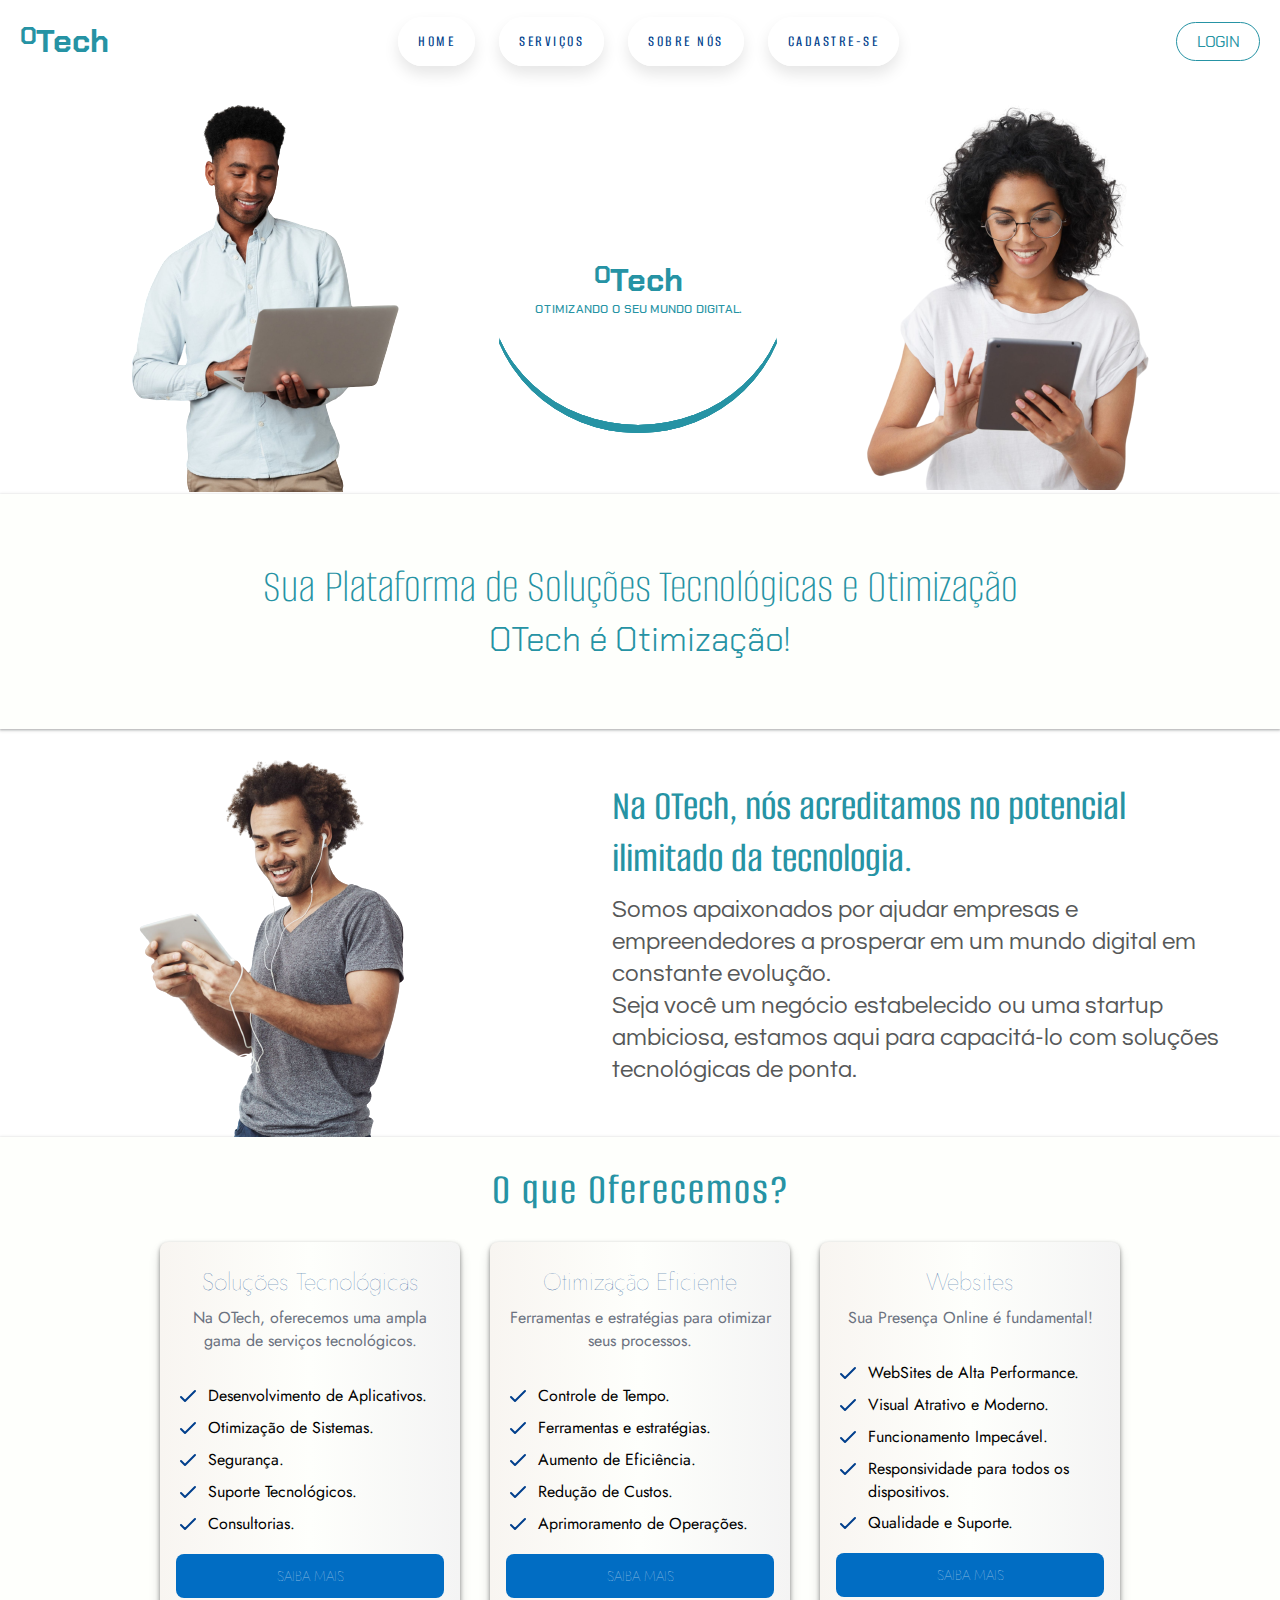
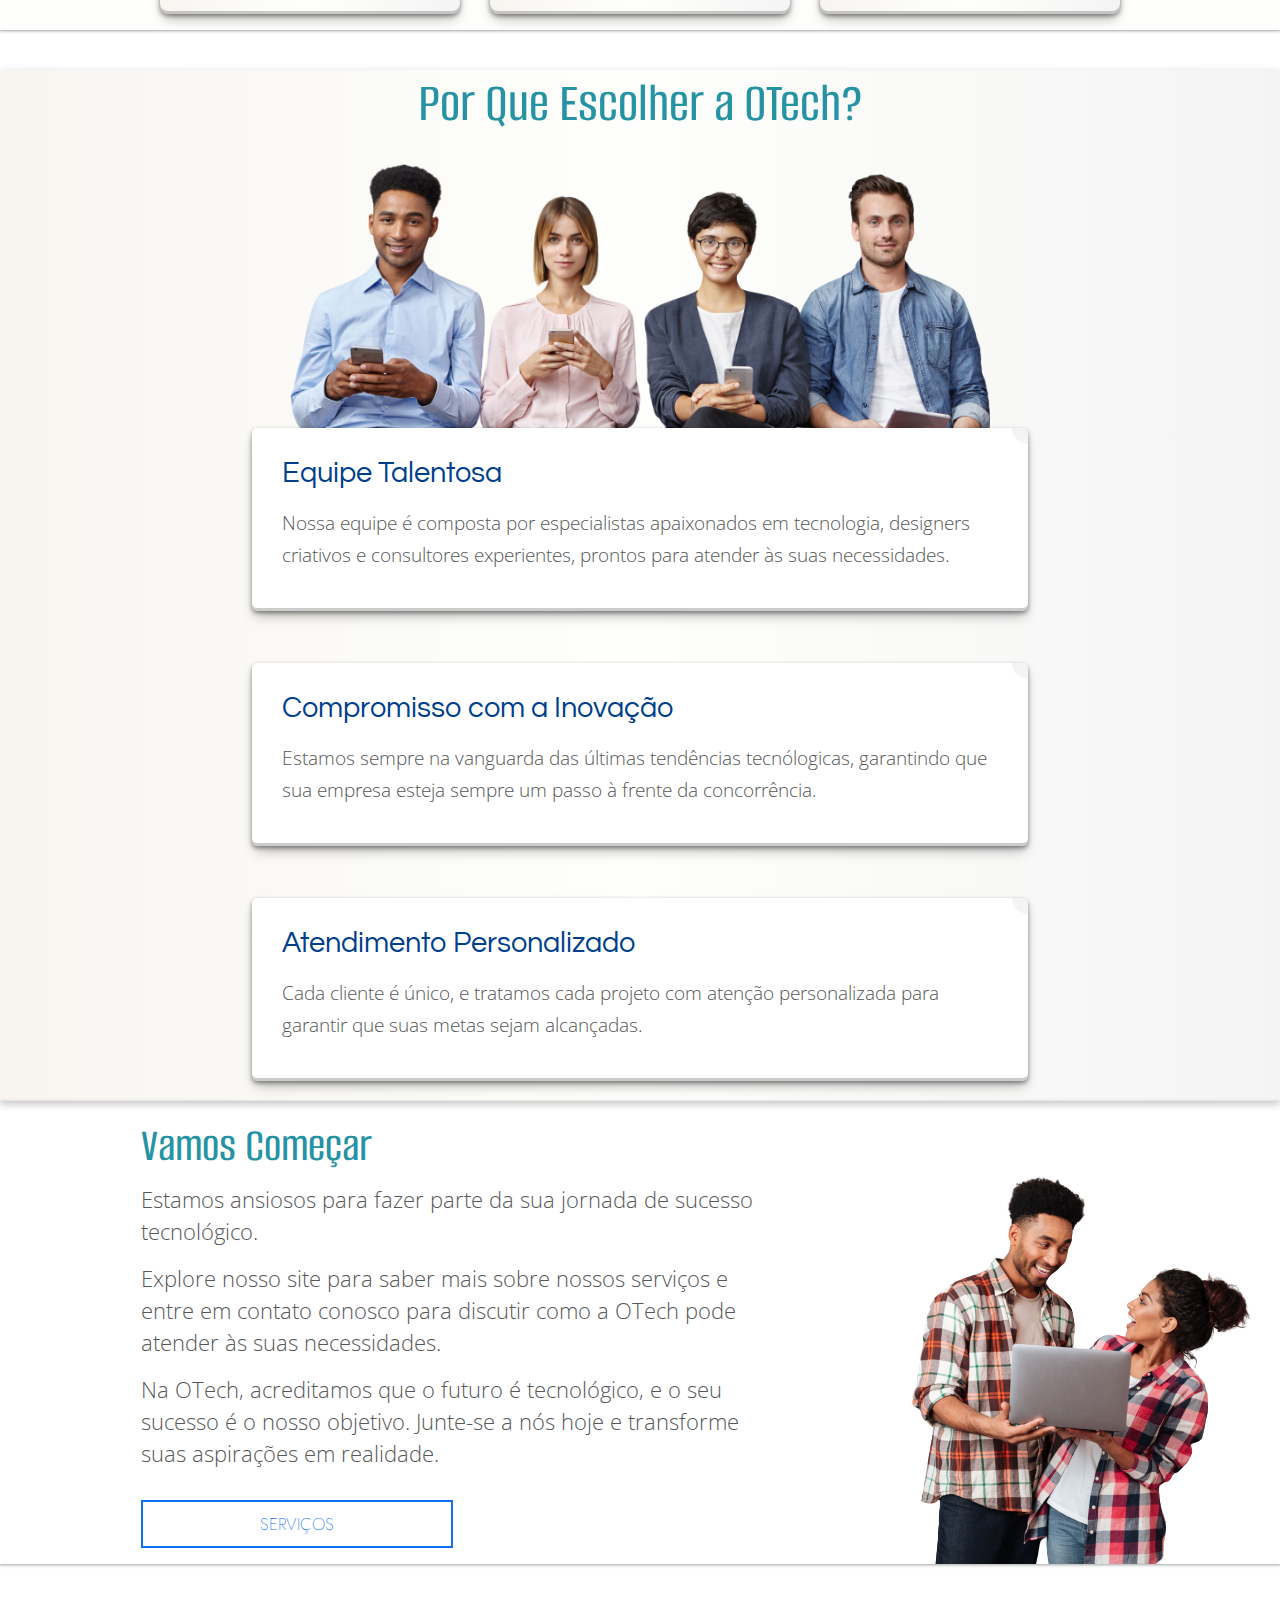
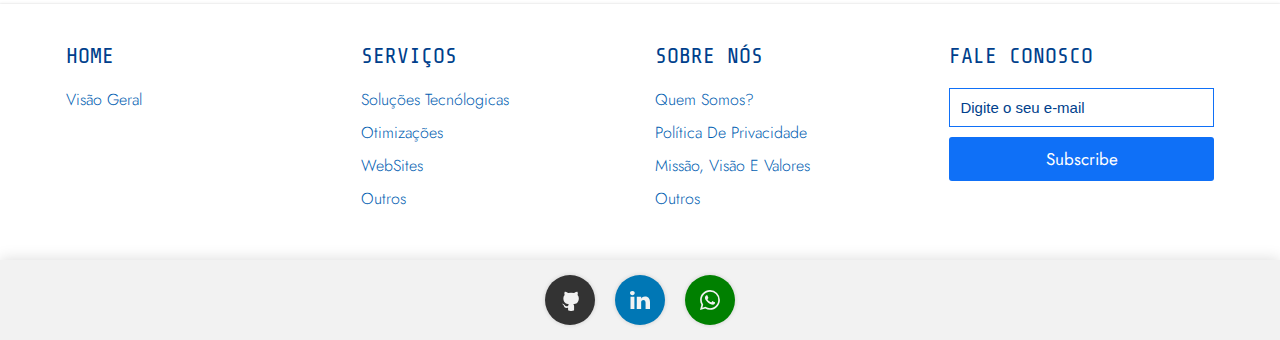
<file: index.html>
<!DOCTYPE html>
<html lang="pt-br">

<head>
  <meta charset="UTF-8">
  <meta name="viewport" content="width=device-width, initial-scale=1.0">
  <title>OTech - Home</title>
  <link rel="stylesheet" href="estilos/index.css">
  <link rel="apple-touch-icon" sizes="180x180" href="favicon//apple-touch-icon.png">
<link rel="icon" type="image/png" sizes="32x32" href="favicon/favicon-32x32.png">
<link rel="icon" type="image/png" sizes="16x16" href="favicon//favicon-16x16.png">
<link rel="manifest" href="favicon//site.webmanifest">
  
</head>

<body>
  <header>
    <div class="logo">
      <h1>O<h2>Tech</h2>
      </h1>
    </div>
    <div class="menu-toggle" id="menu-toggle">
      <div class="bar"></div>
      <div class="bar"></div>
      <div class="bar"></div>
    </div>
    <ul class="nav-bar">
      <a href="index.html">Home</a>
      <a href="#">Serviços</a>
      <a href="Frontend/sobreNos.html">Sobre Nós</a>
      <a href="Frontend/cadastro.html">Cadastre-se</a>
    </ul>
    <div class="button-login">
      <a href="Frontend/login.html">Login</a>
    </div>
  </header>


  <main>
    <section class="intro">
      <div class="img-Persona">
        <img src="imagens/persona-1.png" alt="Imagem de uma pessoa">
      </div>
      <div id="page">
        <div id="container">
          <div id="ring"></div>
          <div id="ring"></div>
          <div id="ring"></div>
          <div id="ring"></div>
          <div id="titulo">
            <h1>O<h2>Tech</h2>
            </h1>
          </div>
          <div class="slogan">
            <p>Otimizando o Seu Mundo Digital.</p>
          </div>
        </div>
      </div>
      <div class="img-Persona1">
        <img class="img-2" src="imagens/persona-4.png" alt="Imagem de uma pessoa">
      </div>


    </section>
    <section class="box-text">


      <div class="text-1">
        <h1>Sua Plataforma de Soluções Tecnológicas e Otimização
        </h1>
      </div>

      <div class="content">
        <div class="content__container">

          <ul class="content__container__list">
            <li class="content__container__list__item">OTech é Otimização!</li>
            <li class="content__container__list__item">OTech é Inovação!</li>
            <li class="content__container__list__item">OTech é Solução!</li>
            <li class="content__container__list__item">OTech é Qualidade!</li>

          </ul>
        </div>
      </div>


    </section>
    <section class="intro-2">
      <div class="img-Persona-2">
        <img src="imagens/persona-3.png" alt="Imagem de uma pessoa">
      </div>
      <div class="text-2">
        <h1>Na OTech, nós acreditamos no potencial ilimitado da tecnologia. </h1>
        <h3>Somos apaixonados por ajudar empresas e empreendedores a prosperar em um mundo digital em constante
          evolução.</h3>
        <h3>Seja você um negócio estabelecido ou uma startup ambiciosa, estamos aqui para capacitá-lo com soluções
          tecnológicas de ponta.</h3>
      </div>


    </section>

    <section class="intro-3">
      <div class="box-text3">
        <h1>O que Oferecemos?</h1>
      </div>
      <div class="img-Persona-3">


        <div class="pack_card">
          <div class="pack_name">Soluções Tecnológicas</div>
          <p class="description">Na OTech, oferecemos uma ampla gama de serviços tecnológicos.</p>
          <div class="lists">
            <div class="list">
              <svg xmlns="http://www.w3.org/2000/svg" fill="none" viewBox="0 0 24 24" stroke="currentColor">
                <path stroke-linecap="round" stroke-linejoin="round" stroke-width="2" d="M5 13l4 4L19 7"></path>
              </svg>
              <span>Desenvolvimento de Aplicativos.</span>
            </div>
            <div class="list">
              <svg xmlns="http://www.w3.org/2000/svg" fill="none" viewBox="0 0 24 24" stroke="currentColor">
                <path stroke-linecap="round" stroke-linejoin="round" stroke-width="2" d="M5 13l4 4L19 7"></path>
              </svg>
              <span>Otimização de Sistemas.</span>
            </div>
            <div class="list">
              <svg xmlns="http://www.w3.org/2000/svg" fill="none" viewBox="0 0 24 24" stroke="currentColor">
                <path stroke-linecap="round" stroke-linejoin="round" stroke-width="2" d="M5 13l4 4L19 7"></path>
              </svg>

              <span>Segurança.</span>
            </div>
            <div class="list">
              <svg xmlns="http://www.w3.org/2000/svg" fill="none" viewBox="0 0 24 24" stroke="currentColor">
                <path stroke-linecap="round" stroke-linejoin="round" stroke-width="2" d="M5 13l4 4L19 7"></path>
              </svg>

              <span>Suporte Tecnológicos.</span>
            </div>
            <div class="list">
              <svg xmlns="http://www.w3.org/2000/svg" fill="none" viewBox="0 0 24 24" stroke="currentColor">
                <path stroke-linecap="round" stroke-linejoin="round" stroke-width="2" d="M5 13l4 4L19 7"></path>
              </svg>

              <span>Consultorias.</span>
            </div>
            <br>
          </div>
          <a class="btn" href="#">Saiba Mais</a>

        </div>

        <div class="pack_card">
          <div class="pack_name">Otimização Eficiente</div>
          <p class="description">Ferramentas e estratégias para otimizar seus processos.</p>
          <div class="lists">
            <div class="list">
              <svg xmlns="http://www.w3.org/2000/svg" fill="none" viewBox="0 0 24 24" stroke="currentColor">
                <path stroke-linecap="round" stroke-linejoin="round" stroke-width="2" d="M5 13l4 4L19 7"></path>
              </svg>
              <span>Controle de Tempo.</span>
            </div>
            <div class="list">
              <svg xmlns="http://www.w3.org/2000/svg" fill="none" viewBox="0 0 24 24" stroke="currentColor">
                <path stroke-linecap="round" stroke-linejoin="round" stroke-width="2" d="M5 13l4 4L19 7"></path>
              </svg>
              <span>Ferramentas e estratégias.</span>
            </div>
            <div class="list">
              <svg xmlns="http://www.w3.org/2000/svg" fill="none" viewBox="0 0 24 24" stroke="currentColor">
                <path stroke-linecap="round" stroke-linejoin="round" stroke-width="2" d="M5 13l4 4L19 7"></path>
              </svg>

              <span>Aumento de Eficiência.</span>
            </div>
            <div class="list">
              <svg xmlns="http://www.w3.org/2000/svg" fill="none" viewBox="0 0 24 24" stroke="currentColor">
                <path stroke-linecap="round" stroke-linejoin="round" stroke-width="2" d="M5 13l4 4L19 7"></path>
              </svg>

              <span>Redução de Custos.</span>
            </div>
            <div class="list">
              <svg xmlns="http://www.w3.org/2000/svg" fill="none" viewBox="0 0 24 24" stroke="currentColor">
                <path stroke-linecap="round" stroke-linejoin="round" stroke-width="2" d="M5 13l4 4L19 7"></path>
              </svg>

              <span>Aprimoramento de Operações.</span>
            </div>
            <br>
          </div>
          <a class="btn" href="#">Saiba Mais</a>
        </div>


        <div class="pack_card">
          <div class="pack_name">Websites</div>
          <p class="description">Sua Presença Online é fundamental!</p>
          <div class="lists">
            <div class="list">
              <svg xmlns="http://www.w3.org/2000/svg" fill="none" viewBox="0 0 24 24" stroke="currentColor">
                <path stroke-linecap="round" stroke-linejoin="round" stroke-width="2" d="M5 13l4 4L19 7"></path>
              </svg>
              <span>WebSites de Alta Performance.</span>
            </div>
            <div class="list">
              <svg xmlns="http://www.w3.org/2000/svg" fill="none" viewBox="0 0 24 24" stroke="currentColor">
                <path stroke-linecap="round" stroke-linejoin="round" stroke-width="2" d="M5 13l4 4L19 7"></path>
              </svg>
              <span>Visual Atrativo e Moderno.</span>
            </div>
            <div class="list">
              <svg xmlns="http://www.w3.org/2000/svg" fill="none" viewBox="0 0 24 24" stroke="currentColor">
                <path stroke-linecap="round" stroke-linejoin="round" stroke-width="2" d="M5 13l4 4L19 7"></path>
              </svg>

              <span>Funcionamento Impecável.</span>
            </div>
            <div class="list">
              <svg xmlns="http://www.w3.org/2000/svg" fill="none" viewBox="0 0 24 24" stroke="currentColor">
                <path stroke-linecap="round" stroke-linejoin="round" stroke-width="2" d="M5 13l4 4L19 7"></path>
              </svg>

              <span>Responsividade para todos os dispositivos.</span>
            </div>
            <div class="list">
              <svg xmlns="http://www.w3.org/2000/svg" fill="none" viewBox="0 0 24 24" stroke="currentColor">
                <path stroke-linecap="round" stroke-linejoin="round" stroke-width="2" d="M5 13l4 4L19 7"></path>
              </svg>

              <span>Qualidade e Suporte.</span>
            </div>
            <br>
          </div>
          <a class="btn" href="#">Saiba Mais</a>
        </div>
      </div>
    </section>
    <div class="intro-4">
      <h1>Por Que Escolher a OTech?</h1>
      <img src="imagens/equipe-4.png" alt="">
      <div class="box-text4">
        <div class="text4-box">

          <h3>Equipe Talentosa</h3>
          <p>Nossa equipe é composta por especialistas apaixonados em tecnologia, designers criativos e consultores
            experientes, prontos para atender às suas necessidades.</p>

        </div>

        <div class="text4-box">

          <h3>Compromisso com a Inovação</h3>
          <p>Estamos sempre na vanguarda das últimas tendências tecnólogicas, garantindo que sua empresa esteja sempre
            um passo à frente da concorrência.</p>
        </div>
        <div class="text4-box">
          <h3>Atendimento Personalizado</h3>
          <p>Cada cliente é único, e tratamos cada projeto com atenção personalizada para garantir que suas metas sejam
            alcançadas.</p>
        </div>
      </div>
    </div>

    <section class="intro-5">

      <div class="text-5">
        <h1>Vamos Começar</h1>
        <h3>Estamos ansiosos para fazer parte da sua jornada de sucesso tecnológico.</h3>
        <h3>Explore nosso site para saber mais sobre nossos serviços e entre em contato conosco para discutir como a
          OTech pode atender às suas necessidades.</h3>
        <h3>Na OTech, acreditamos que o futuro é tecnológico, e o seu sucesso é o nosso objetivo. Junte-se a nós hoje e
          transforme suas aspirações em realidade.</h3>
        <a class="btn-servicos" href="servico.html">Serviços</a>
      </div>
      <div class="img-Persona-5">
        <img src="imagens/equipe-1.png" alt="Imagem de uma pessoa">
      </div>

    </section>
  </main>
  <script src="scripts/script.js"></script>
</body>
 <!--Inicio Footer-->
 <footer>
  <div class="container-footer">
      <div class="row-footer">
          <div class="footer-col">
              <h4>Home</h4>
              <ul>
                  <li><a href="index.html">Visão Geral</a></li>
              </ul>
          </div>
          <div class="footer-col">
            <h4>Serviços</h4>
            <ul>
                <li><a href="servicos.html">Soluções Tecnólogicas</a></li>
                <li><a href="servicos.html">Otimizações</a></li>
                <li><a href="servicos.html">WebSites</a></li>
                <li><a href="servicos.html">Outros</a></li>
            </ul>
        </div>
        <div class="footer-col">
            <h4>Sobre Nós</h4>
            <ul>
                <li><a href="Frontend/sobreNos.html">Quem Somos?</a></li>
                <li><a href="Frontend/sobreNos.html">Política de Privacidade</a></li>
                <li><a href="Frontend/sobreNos.html">Missão, Visão e Valores</a></li>
                <li><a href="Frontend/sobreNos.html">outros</a></li>
            </ul>
        </div>
          <div class="footer-col">
              <h4>Fale Conosco</h4>
              <div class="form-email">
                  <form>
                      <input type="email" placeholder="Digite o seu e-mail" required>
                      <button>Subscribe</button>
                  </form>
              </div>
          </div>

      </div>
  </div>
</footer>
<div class="social-buttons">
  <a href="https://github.com/SamuellMascarenhas" target="_blank" class="social-button github">
    <svg class="cf-icon-svg" xmlns="http://www.w3.org/2000/svg" viewBox="-2.5 0 19 19"><path d="M9.464 17.178a4.506 4.506 0 0 1-2.013.317 4.29 4.29 0 0 1-2.007-.317.746.746 0 0 1-.277-.587c0-.22-.008-.798-.012-1.567-2.564.557-3.105-1.236-3.105-1.236a2.44 2.44 0 0 0-1.024-1.348c-.836-.572.063-.56.063-.56a1.937 1.937 0 0 1 1.412.95 1.962 1.962 0 0 0 2.682.765 1.971 1.971 0 0 1 .586-1.233c-2.046-.232-4.198-1.023-4.198-4.554a3.566 3.566 0 0 1 .948-2.474 3.313 3.313 0 0 1 .091-2.438s.773-.248 2.534.945a8.727 8.727 0 0 1 4.615 0c1.76-1.193 2.532-.945 2.532-.945a3.31 3.31 0 0 1 .092 2.438 3.562 3.562 0 0 1 .947 2.474c0 3.54-2.155 4.32-4.208 4.548a2.195 2.195 0 0 1 .625 1.706c0 1.232-.011 2.227-.011 2.529a.694.694 0 0 1-.272.587z"></path></svg>
      </a>
      <a href="https://www.linkedin.com/in/samuellmascarenhas/" target="_blank" class="social-button linkedin">
        <svg viewBox="0 -2 44 44" version="1.1" xmlns="http://www.w3.org/2000/svg" xmlns:xlink="http://www.w3.org/1999/xlink">
        <g id="Icons" stroke="none" stroke-width="1">
            <g transform="translate(-702.000000, -265.000000)">
                <path d="M746,305 L736.2754,305 L736.2754,290.9384 C736.2754,287.257796 734.754233,284.74515 731.409219,284.74515 C728.850659,284.74515 727.427799,286.440738 726.765522,288.074854 C726.517168,288.661395 726.555974,289.478453 726.555974,290.295511 L726.555974,305 L716.921919,305 C716.921919,305 717.046096,280.091247 716.921919,277.827047 L726.555974,277.827047 L726.555974,282.091631 C727.125118,280.226996 730.203669,277.565794 735.116416,277.565794 C741.21143,277.565794 746,281.474355 746,289.890824 L746,305 L746,305 Z M707.17921,274.428187 L707.117121,274.428187 C704.0127,274.428187 702,272.350964 702,269.717936 C702,267.033681 704.072201,265 707.238711,265 C710.402634,265 712.348071,267.028559 712.41016,269.710252 C712.41016,272.34328 710.402634,274.428187 707.17921,274.428187 L707.17921,274.428187 L707.17921,274.428187 Z M703.109831,277.827047 L711.685795,277.827047 L711.685795,305 L703.109831,305 L703.109831,277.827047 L703.109831,277.827047 Z" id="LinkedIn">
    </path>
            </g>
        </g>
    </svg>
  </a>
  <a class="social-button wpp" href="https://wa.me/5531982514559?text=Ol%C3%A1%21+Eu+vim+atrav%C3%A9s+da+OTech." target="_blank">
    <svg viewBox="0 0 16 16" class="socialSvg whatsappSvg"> <path d="M13.601 2.326A7.854 7.854 0 0 0 7.994 0C3.627 0 .068 3.558.064 7.926c0 1.399.366 2.76 1.057 3.965L0 16l4.204-1.102a7.933 7.933 0 0 0 3.79.965h.004c4.368 0 7.926-3.558 7.93-7.93A7.898 7.898 0 0 0 13.6 2.326zM7.994 14.521a6.573 6.573 0 0 1-3.356-.92l-.24-.144-2.494.654.666-2.433-.156-.251a6.56 6.56 0 0 1-1.007-3.505c0-3.626 2.957-6.584 6.591-6.584a6.56 6.56 0 0 1 4.66 1.931 6.557 6.557 0 0 1 1.928 4.66c-.004 3.639-2.961 6.592-6.592 6.592zm3.615-4.934c-.197-.099-1.17-.578-1.353-.646-.182-.065-.315-.099-.445.099-.133.197-.513.646-.627.775-.114.133-.232.148-.43.05-.197-.1-.836-.308-1.592-.985-.59-.525-.985-1.175-1.103-1.372-.114-.198-.011-.304.088-.403.087-.088.197-.232.296-.346.1-.114.133-.198.198-.33.065-.134.034-.248-.015-.347-.05-.099-.445-1.076-.612-1.47-.16-.389-.323-.335-.445-.34-.114-.007-.247-.007-.38-.007a.729.729 0 0 0-.529.247c-.182.198-.691.677-.691 1.654 0 .977.71 1.916.81 2.049.098.133 1.394 2.132 3.383 2.992.47.205.84.326 1.129.418.475.152.904.129 1.246.08.38-.058 1.171-.48 1.338-.943.164-.464.164-.86.114-.943-.049-.084-.182-.133-.38-.232z"></path> </svg>
  </a>
  
</div>
<!--fim footer-->
</html>
</file>
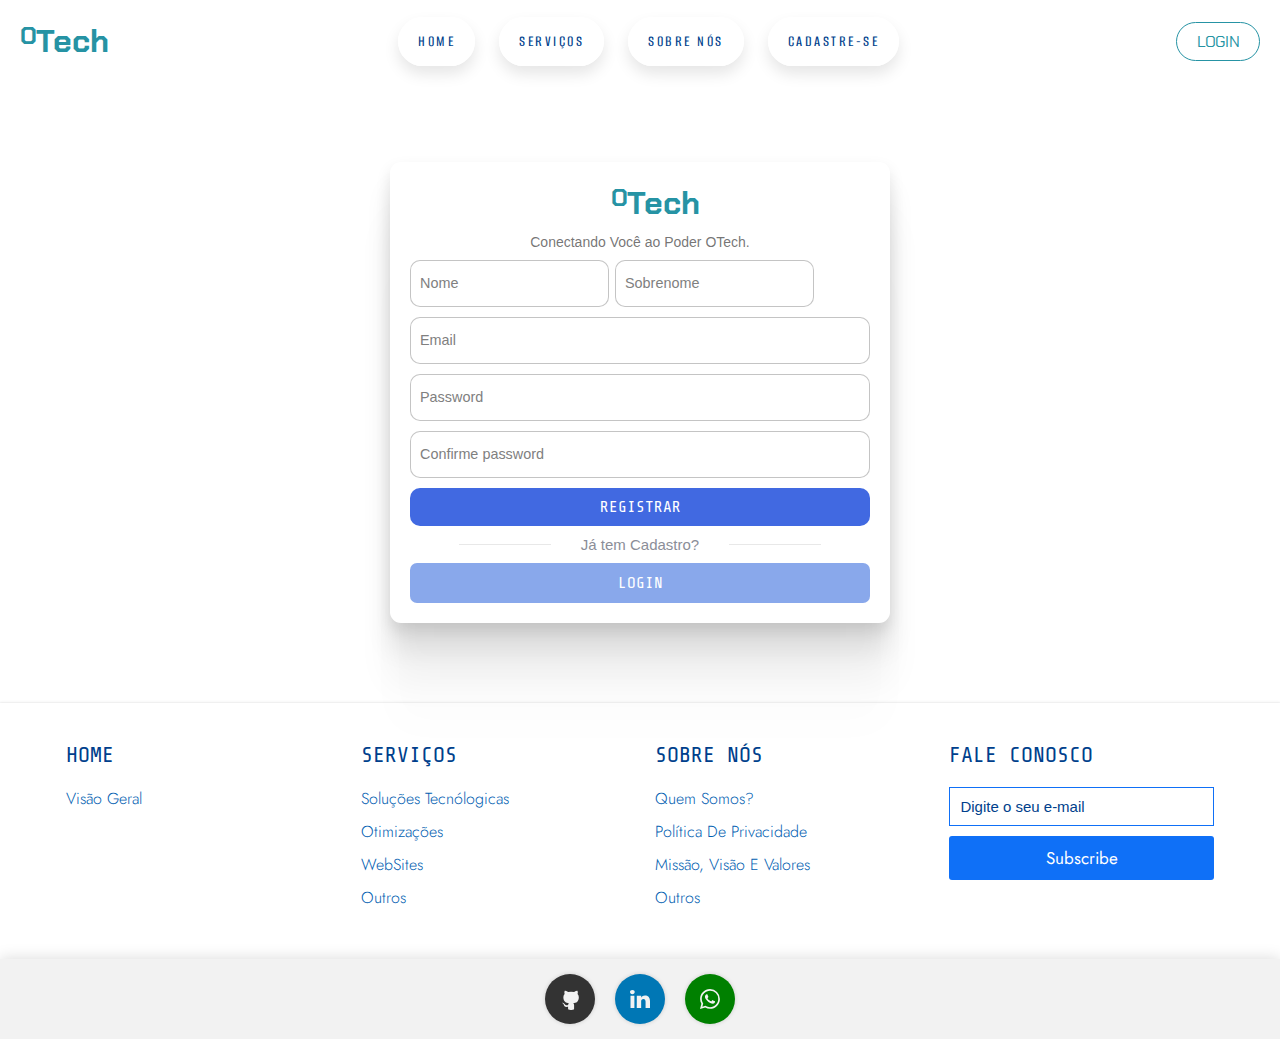
<file: Frontend/cadastro.html>
<!DOCTYPE html>
<html lang="pt-br">
<head>
    <meta charset="UTF-8">
    <meta name="viewport" content="width=device-width, initial-scale=1.0">
    <title>OTech - Cadastro</title>
    <link rel="stylesheet" href="../estilos/cadastro.css">
</head>
<body>
    <header>
        <div class="logo">
          <h1>O<h2>Tech</h2>
          </h1>
        </div>
        <div class="menu-toggle" id="menu-toggle">
          <div class="bar"></div>
          <div class="bar"></div>
          <div class="bar"></div>
        </div>
        <ul class="nav-bar">
            <a href="../index.html">Home</a>
            <a href="servicos.html">Serviços</a>
            <a href="sobreNos.html">Sobre Nós</a>
            <a href="cadastro.html">Cadastre-se</a>
          </ul>
        <div class="button-login">
          <a href="login.html">Login</a>
        </div>
      </header>
    

    <main>
        <form class="form">
            <div class="title">
                <div class="logo">
                    <h1>O<h2>Tech</h2></h1>
                </div>
            </div>
            <p class="message">Conectando Você ao Poder OTech.</p>
                <div class="flex">
                <label>
                    <input required="" placeholder="" type="text" class="input">
                    <span>Nome</span>
                </label>
        
                <label>
                    <input required="" placeholder="" type="text" class="input">
                    <span>Sobrenome</span>
                </label>
            </div>
        
            <label>
                <input required="" placeholder="" type="email" class="input">
                <span>Email</span>
            </label>
        
            <label>
                <input required="" placeholder="" type="password" class="input">
                <span>Password</span>
            </label>
            <label>
                <input required="" placeholder="" type="password" class="input">
                <span>Confirme password</span>
            </label>
        
            <button class="cadastrar">REGISTRAR</button>
            <div class="separator">
                <hr class="line">
                <span>Já tem Cadastro?</span>
                <hr class="line">
              </div>
           <a class="button-logar" href="login.html">Login</a>
        </form>
    </main>
    <script src="../scripts/script.js"></script>
</body>
<!--Inicio Footer-->
<footer>
    <div class="container-footer">
        <div class="row-footer">
             <div class="footer-col">
              <h4>Home</h4>
              <ul>
                  <li><a href="index.html">Visão Geral</a></li>
              </ul>
          </div>
          <div class="footer-col">
            <h4>Serviços</h4>
            <ul>
                <li><a href="servicos.html">Soluções Tecnólogicas</a></li>
                <li><a href="servicos.html">Otimizações</a></li>
                <li><a href="servicos.html">WebSites</a></li>
                <li><a href="servicos.html">Outros</a></li>
            </ul>
        </div>
        <div class="footer-col">
            <h4>Sobre Nós</h4>
            <ul>
                <li><a href="sobreNos.html">Quem Somos?</a></li>
                <li><a href="sobreNos.html">Política de Privacidade</a></li>
                <li><a href="sobreNos.html">Missão, Visão e Valores</a></li>
                <li><a href="sobreNos.html">outros</a></li>
            </ul>
        </div>
            <div class="footer-col">
                <h4>Fale Conosco</h4>
                <div class="form-email">
                    <form>
                        <input type="email" placeholder="Digite o seu e-mail" required>
                        <button>Subscribe</button>
                    </form>
                </div>
            </div>
  
        </div>
    </div>
  </footer>
  <div class="social-buttons">
    <a href="https://github.com/SamuellMascarenhas" target="_blank" class="social-button github">
      <svg class="cf-icon-svg" xmlns="http://www.w3.org/2000/svg" viewBox="-2.5 0 19 19"><path d="M9.464 17.178a4.506 4.506 0 0 1-2.013.317 4.29 4.29 0 0 1-2.007-.317.746.746 0 0 1-.277-.587c0-.22-.008-.798-.012-1.567-2.564.557-3.105-1.236-3.105-1.236a2.44 2.44 0 0 0-1.024-1.348c-.836-.572.063-.56.063-.56a1.937 1.937 0 0 1 1.412.95 1.962 1.962 0 0 0 2.682.765 1.971 1.971 0 0 1 .586-1.233c-2.046-.232-4.198-1.023-4.198-4.554a3.566 3.566 0 0 1 .948-2.474 3.313 3.313 0 0 1 .091-2.438s.773-.248 2.534.945a8.727 8.727 0 0 1 4.615 0c1.76-1.193 2.532-.945 2.532-.945a3.31 3.31 0 0 1 .092 2.438 3.562 3.562 0 0 1 .947 2.474c0 3.54-2.155 4.32-4.208 4.548a2.195 2.195 0 0 1 .625 1.706c0 1.232-.011 2.227-.011 2.529a.694.694 0 0 1-.272.587z"></path></svg>
        </a>
        <a href="https://www.linkedin.com/in/samuellmascarenhas/" target="_blank" class="social-button linkedin">
          <svg viewBox="0 -2 44 44" version="1.1" xmlns="http://www.w3.org/2000/svg" xmlns:xlink="http://www.w3.org/1999/xlink">
          <g id="Icons" stroke="none" stroke-width="1">
              <g transform="translate(-702.000000, -265.000000)">
                  <path d="M746,305 L736.2754,305 L736.2754,290.9384 C736.2754,287.257796 734.754233,284.74515 731.409219,284.74515 C728.850659,284.74515 727.427799,286.440738 726.765522,288.074854 C726.517168,288.661395 726.555974,289.478453 726.555974,290.295511 L726.555974,305 L716.921919,305 C716.921919,305 717.046096,280.091247 716.921919,277.827047 L726.555974,277.827047 L726.555974,282.091631 C727.125118,280.226996 730.203669,277.565794 735.116416,277.565794 C741.21143,277.565794 746,281.474355 746,289.890824 L746,305 L746,305 Z M707.17921,274.428187 L707.117121,274.428187 C704.0127,274.428187 702,272.350964 702,269.717936 C702,267.033681 704.072201,265 707.238711,265 C710.402634,265 712.348071,267.028559 712.41016,269.710252 C712.41016,272.34328 710.402634,274.428187 707.17921,274.428187 L707.17921,274.428187 L707.17921,274.428187 Z M703.109831,277.827047 L711.685795,277.827047 L711.685795,305 L703.109831,305 L703.109831,277.827047 L703.109831,277.827047 Z" id="LinkedIn">
      </path>
              </g>
          </g>
      </svg>
    </a>
    <a class="social-button wpp" href="https://wa.me/5531982514559?text=Ol%C3%A1%21+Eu+vim+atrav%C3%A9s+da+OTech." target="_blank">
      <svg viewBox="0 0 16 16" class="socialSvg whatsappSvg"> <path d="M13.601 2.326A7.854 7.854 0 0 0 7.994 0C3.627 0 .068 3.558.064 7.926c0 1.399.366 2.76 1.057 3.965L0 16l4.204-1.102a7.933 7.933 0 0 0 3.79.965h.004c4.368 0 7.926-3.558 7.93-7.93A7.898 7.898 0 0 0 13.6 2.326zM7.994 14.521a6.573 6.573 0 0 1-3.356-.92l-.24-.144-2.494.654.666-2.433-.156-.251a6.56 6.56 0 0 1-1.007-3.505c0-3.626 2.957-6.584 6.591-6.584a6.56 6.56 0 0 1 4.66 1.931 6.557 6.557 0 0 1 1.928 4.66c-.004 3.639-2.961 6.592-6.592 6.592zm3.615-4.934c-.197-.099-1.17-.578-1.353-.646-.182-.065-.315-.099-.445.099-.133.197-.513.646-.627.775-.114.133-.232.148-.43.05-.197-.1-.836-.308-1.592-.985-.59-.525-.985-1.175-1.103-1.372-.114-.198-.011-.304.088-.403.087-.088.197-.232.296-.346.1-.114.133-.198.198-.33.065-.134.034-.248-.015-.347-.05-.099-.445-1.076-.612-1.47-.16-.389-.323-.335-.445-.34-.114-.007-.247-.007-.38-.007a.729.729 0 0 0-.529.247c-.182.198-.691.677-.691 1.654 0 .977.71 1.916.81 2.049.098.133 1.394 2.132 3.383 2.992.47.205.84.326 1.129.418.475.152.904.129 1.246.08.38-.058 1.171-.48 1.338-.943.164-.464.164-.86.114-.943-.049-.084-.182-.133-.38-.232z"></path> </svg>
    </a>
    
  </div>
  <!--fim footer-->
</html>
</file>
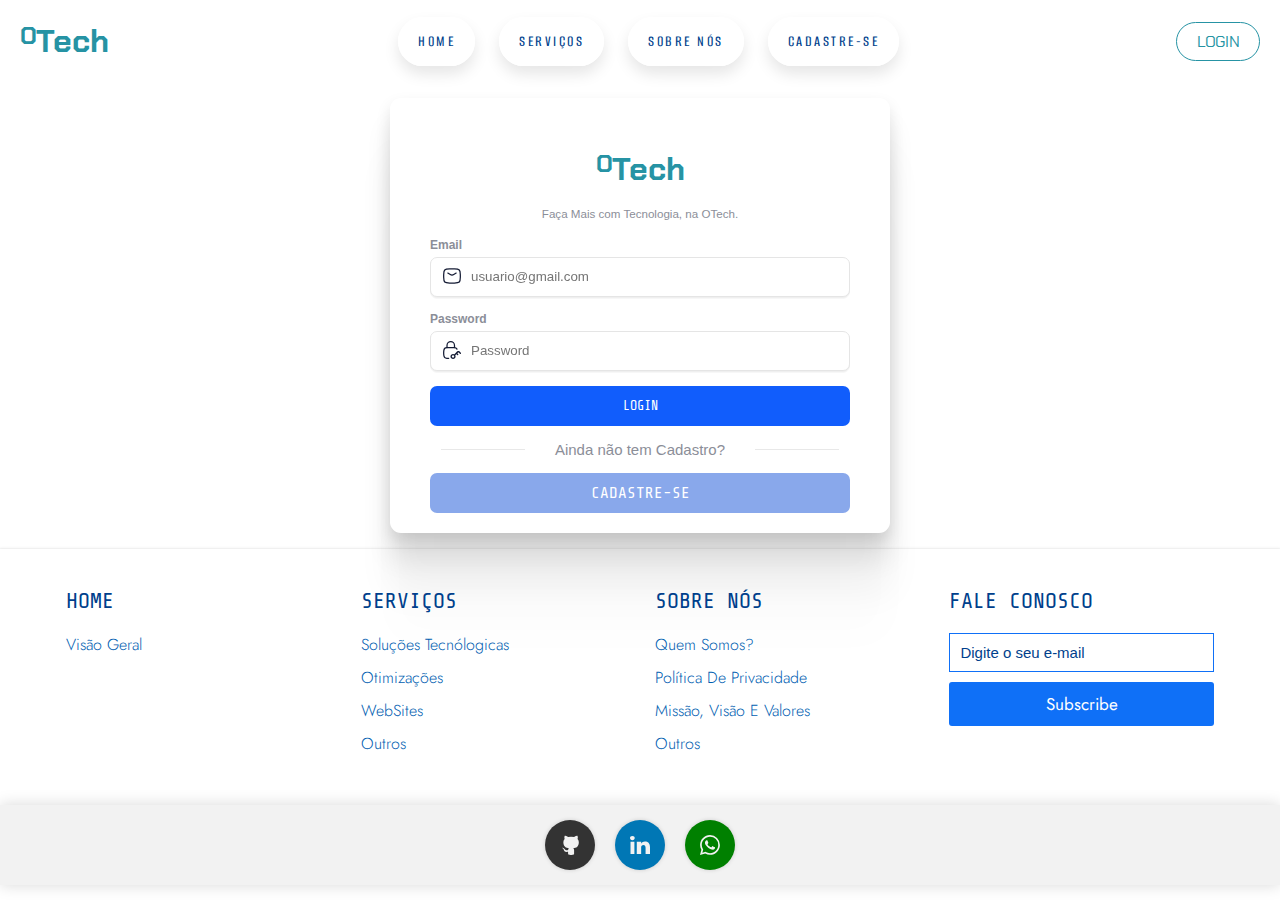
<file: Frontend/login.html>
<!DOCTYPE html>
<html lang="pt-br">
<head>
    <meta charset="UTF-8">
    <meta name="viewport" content="width=device-width, initial-scale=1.0">
    <title>OTech - Login</title>
    <link rel="stylesheet" href="../estilos/login.css">
    <link rel="apple-touch-icon" sizes="180x180" href="../favicon//apple-touch-icon.png">
    <link rel="icon" type="image/png" sizes="32x32" href="../favicon/favicon-32x32.png">
    <link rel="icon" type="image/png" sizes="16x16" href="../favicon//favicon-16x16.png">
    <link rel="manifest" href="../favicon//site.webmanifest">
</head>
<body>
  <header>
    <div class="logo">
      <h1>O<h2>Tech</h2>
      </h1>
    </div>
    <div class="menu-toggle" id="menu-toggle">
      <div class="bar"></div>
      <div class="bar"></div>
      <div class="bar"></div>
    </div>
    <ul class="nav-bar">
      <a href="../index.html">Home</a>
      <a href="servicos.html">Serviços</a>
      <a href="sobreNos.html">Sobre Nós</a>
      <a href="cadastro.html">Cadastre-se</a>
    </ul>
    <div class="button-login">
      <a href="login.html">Login</a>
    </div>
  </header>
    <main>

        <form class="form_container">
           <div class="logo">
              <h1>O<h2>Tech</h2></h1>
          </div>
            <div class="title_container">
  
              <span class="subtitle">Faça Mais com Tecnologia, na OTech.</span>
            </div>
            
            <div class="input_container">
              <label class="input_label" for="email_field">Email</label>
              
              <svg fill="none" viewBox="0 0 24 24" height="24" width="24" xmlns="http://www.w3.org/2000/svg" class="icon">
                <path stroke-linejoin="round" stroke-linecap="round" stroke-width="1.5" stroke="#141B34" d="M7 8.5L9.94202 10.2394C11.6572 11.2535 12.3428 11.2535 14.058 10.2394L17 8.5"></path>
                <path stroke-linejoin="round" stroke-width="1.5" stroke="#141B34" d="M2.01577 13.4756C2.08114 16.5412 2.11383 18.0739 3.24496 19.2094C4.37608 20.3448 5.95033 20.3843 9.09883 20.4634C11.0393 20.5122 12.9607 20.5122 14.9012 20.4634C18.0497 20.3843 19.6239 20.3448 20.7551 19.2094C21.8862 18.0739 21.9189 16.5412 21.9842 13.4756C22.0053 12.4899 22.0053 11.5101 21.9842 10.5244C21.9189 7.45886 21.8862 5.92609 20.7551 4.79066C19.6239 3.65523 18.0497 3.61568 14.9012 3.53657C12.9607 3.48781 11.0393 3.48781 9.09882 3.53656C5.95033 3.61566 4.37608 3.65521 3.24495 4.79065C2.11382 5.92608 2.08114 7.45885 2.01576 10.5244C1.99474 11.5101 1.99475 12.4899 2.01577 13.4756Z"></path>
              </svg>
               <input placeholder="usuario@gmail.com" title="Inpit title" name="input-name" type="text" class="input_field" id="email_field">
            </div>
            <div class="input_container">
              <label class="input_label" for="password_field">Password</label>
              <svg fill="none" viewBox="0 0 24 24" height="24" width="24" xmlns="http://www.w3.org/2000/svg" class="icon">
                <path stroke-linecap="round" stroke-width="1.5" stroke="#141B34" d="M18 11.0041C17.4166 9.91704 16.273 9.15775 14.9519 9.0993C13.477 9.03404 11.9788 9 10.329 9C8.67911 9 7.18091 9.03404 5.70604 9.0993C3.95328 9.17685 2.51295 10.4881 2.27882 12.1618C2.12602 13.2541 2 14.3734 2 15.5134C2 16.6534 2.12602 17.7727 2.27882 18.865C2.51295 20.5387 3.95328 21.8499 5.70604 21.9275C6.42013 21.9591 7.26041 21.9834 8 22"></path>
                <path stroke-linejoin="round" stroke-linecap="round" stroke-width="1.5" stroke="#141B34" d="M6 9V6.5C6 4.01472 8.01472 2 10.5 2C12.9853 2 15 4.01472 15 6.5V9"></path>
                <path fill="#141B34" d="M21.2046 15.1045L20.6242 15.6956V15.6956L21.2046 15.1045ZM21.4196 16.4767C21.7461 16.7972 22.2706 16.7924 22.5911 16.466C22.9116 16.1395 22.9068 15.615 22.5804 15.2945L21.4196 16.4767ZM18.0228 15.1045L17.4424 14.5134V14.5134L18.0228 15.1045ZM18.2379 18.0387C18.5643 18.3593 19.0888 18.3545 19.4094 18.028C19.7299 17.7016 19.7251 17.1771 19.3987 16.8565L18.2379 18.0387ZM14.2603 20.7619C13.7039 21.3082 12.7957 21.3082 12.2394 20.7619L11.0786 21.9441C12.2794 23.1232 14.2202 23.1232 15.4211 21.9441L14.2603 20.7619ZM12.2394 20.7619C11.6914 20.2239 11.6914 19.358 12.2394 18.82L11.0786 17.6378C9.86927 18.8252 9.86927 20.7567 11.0786 21.9441L12.2394 20.7619ZM12.2394 18.82C12.7957 18.2737 13.7039 18.2737 14.2603 18.82L15.4211 17.6378C14.2202 16.4587 12.2794 16.4587 11.0786 17.6378L12.2394 18.82ZM14.2603 18.82C14.8082 19.358 14.8082 20.2239 14.2603 20.7619L15.4211 21.9441C16.6304 20.7567 16.6304 18.8252 15.4211 17.6378L14.2603 18.82ZM20.6242 15.6956L21.4196 16.4767L22.5804 15.2945L21.785 14.5134L20.6242 15.6956ZM15.4211 18.82L17.8078 16.4767L16.647 15.2944L14.2603 17.6377L15.4211 18.82ZM17.8078 16.4767L18.6032 15.6956L17.4424 14.5134L16.647 15.2945L17.8078 16.4767ZM16.647 16.4767L18.2379 18.0387L19.3987 16.8565L17.8078 15.2945L16.647 16.4767ZM21.785 14.5134C21.4266 14.1616 21.0998 13.8383 20.7993 13.6131C20.4791 13.3732 20.096 13.1716 19.6137 13.1716V14.8284C19.6145 14.8284 19.619 14.8273 19.6395 14.8357C19.6663 14.8466 19.7183 14.8735 19.806 14.9391C19.9969 15.0822 20.2326 15.3112 20.6242 15.6956L21.785 14.5134ZM18.6032 15.6956C18.9948 15.3112 19.2305 15.0822 19.4215 14.9391C19.5091 14.8735 19.5611 14.8466 19.5879 14.8357C19.6084 14.8273 19.6129 14.8284 19.6137 14.8284V13.1716C19.1314 13.1716 18.7483 13.3732 18.4281 13.6131C18.1276 13.8383 17.8008 14.1616 17.4424 14.5134L18.6032 15.6956Z"></path>
              </svg>
              <input placeholder="Password" title="Inpit title" name="input-name" type="password" class="input_field" id="password_field">
            </div>
            <button type="submit" class="button-logar">
              <span>Login</span>
            </button>
        
            <div class="separator">
              <hr class="line">
              <span>Ainda não tem Cadastro?</span>
              <hr class="line">
            </div>
        
              <a class="button-cadastro" href="cadastro.html">Cadastre-se</a>
        
          </form>
          <script src="../scripts/script.js"></script>
        </main>
        </body>

   
    <!--Inicio Footer-->
<footer>
  <div class="container-footer">
      <div class="row-footer">
          <div class="footer-col">
              <h4>Home</h4>
              <ul>
                  <li><a href="index.html">Visão Geral</a></li>
              </ul>
          </div>
          <div class="footer-col">
            <h4>Serviços</h4>
            <ul>
                <li><a href="servicos.html">Soluções Tecnólogicas</a></li>
                <li><a href="servicos.html">Otimizações</a></li>
                <li><a href="servicos.html">WebSites</a></li>
                <li><a href="servicos.html">Outros</a></li>
            </ul>
        </div>
        <div class="footer-col">
            <h4>Sobre Nós</h4>
            <ul>
                <li><a href="sobreNos.html">Quem Somos?</a></li>
                <li><a href="sobreNos.html">Política de Privacidade</a></li>
                <li><a href="sobreNos.html">Missão, Visão e Valores</a></li>
                <li><a href="sobreNos.html">outros</a></li>
            </ul>
        </div>
          <div class="footer-col">
              <h4>Fale Conosco</h4>
              <div class="form-email">
                  <form>
                      <input type="email" placeholder="Digite o seu e-mail" required>
                      <button>Subscribe</button>
                  </form>
              </div>
          </div>

      </div>
  </div>
</footer>
<div class="social-buttons">
  <a href="https://github.com/SamuellMascarenhas" target="_blank" class="social-button github">
    <svg class="cf-icon-svg" xmlns="http://www.w3.org/2000/svg" viewBox="-2.5 0 19 19"><path d="M9.464 17.178a4.506 4.506 0 0 1-2.013.317 4.29 4.29 0 0 1-2.007-.317.746.746 0 0 1-.277-.587c0-.22-.008-.798-.012-1.567-2.564.557-3.105-1.236-3.105-1.236a2.44 2.44 0 0 0-1.024-1.348c-.836-.572.063-.56.063-.56a1.937 1.937 0 0 1 1.412.95 1.962 1.962 0 0 0 2.682.765 1.971 1.971 0 0 1 .586-1.233c-2.046-.232-4.198-1.023-4.198-4.554a3.566 3.566 0 0 1 .948-2.474 3.313 3.313 0 0 1 .091-2.438s.773-.248 2.534.945a8.727 8.727 0 0 1 4.615 0c1.76-1.193 2.532-.945 2.532-.945a3.31 3.31 0 0 1 .092 2.438 3.562 3.562 0 0 1 .947 2.474c0 3.54-2.155 4.32-4.208 4.548a2.195 2.195 0 0 1 .625 1.706c0 1.232-.011 2.227-.011 2.529a.694.694 0 0 1-.272.587z"></path></svg>
      </a>
      <a href="https://www.linkedin.com/in/samuellmascarenhas/" target="_blank" class="social-button linkedin">
        <svg viewBox="0 -2 44 44" version="1.1" xmlns="http://www.w3.org/2000/svg" xmlns:xlink="http://www.w3.org/1999/xlink">
        <g id="Icons" stroke="none" stroke-width="1">
            <g transform="translate(-702.000000, -265.000000)">
                <path d="M746,305 L736.2754,305 L736.2754,290.9384 C736.2754,287.257796 734.754233,284.74515 731.409219,284.74515 C728.850659,284.74515 727.427799,286.440738 726.765522,288.074854 C726.517168,288.661395 726.555974,289.478453 726.555974,290.295511 L726.555974,305 L716.921919,305 C716.921919,305 717.046096,280.091247 716.921919,277.827047 L726.555974,277.827047 L726.555974,282.091631 C727.125118,280.226996 730.203669,277.565794 735.116416,277.565794 C741.21143,277.565794 746,281.474355 746,289.890824 L746,305 L746,305 Z M707.17921,274.428187 L707.117121,274.428187 C704.0127,274.428187 702,272.350964 702,269.717936 C702,267.033681 704.072201,265 707.238711,265 C710.402634,265 712.348071,267.028559 712.41016,269.710252 C712.41016,272.34328 710.402634,274.428187 707.17921,274.428187 L707.17921,274.428187 L707.17921,274.428187 Z M703.109831,277.827047 L711.685795,277.827047 L711.685795,305 L703.109831,305 L703.109831,277.827047 L703.109831,277.827047 Z" id="LinkedIn">
    </path>
            </g>
        </g>
    </svg>
  </a>
  <a class="social-button wpp" href="https://wa.me/5531982514559?text=Ol%C3%A1%21+Eu+vim+atrav%C3%A9s+da+OTech." target="_blank">
    <svg viewBox="0 0 16 16" class="socialSvg whatsappSvg"> <path d="M13.601 2.326A7.854 7.854 0 0 0 7.994 0C3.627 0 .068 3.558.064 7.926c0 1.399.366 2.76 1.057 3.965L0 16l4.204-1.102a7.933 7.933 0 0 0 3.79.965h.004c4.368 0 7.926-3.558 7.93-7.93A7.898 7.898 0 0 0 13.6 2.326zM7.994 14.521a6.573 6.573 0 0 1-3.356-.92l-.24-.144-2.494.654.666-2.433-.156-.251a6.56 6.56 0 0 1-1.007-3.505c0-3.626 2.957-6.584 6.591-6.584a6.56 6.56 0 0 1 4.66 1.931 6.557 6.557 0 0 1 1.928 4.66c-.004 3.639-2.961 6.592-6.592 6.592zm3.615-4.934c-.197-.099-1.17-.578-1.353-.646-.182-.065-.315-.099-.445.099-.133.197-.513.646-.627.775-.114.133-.232.148-.43.05-.197-.1-.836-.308-1.592-.985-.59-.525-.985-1.175-1.103-1.372-.114-.198-.011-.304.088-.403.087-.088.197-.232.296-.346.1-.114.133-.198.198-.33.065-.134.034-.248-.015-.347-.05-.099-.445-1.076-.612-1.47-.16-.389-.323-.335-.445-.34-.114-.007-.247-.007-.38-.007a.729.729 0 0 0-.529.247c-.182.198-.691.677-.691 1.654 0 .977.71 1.916.81 2.049.098.133 1.394 2.132 3.383 2.992.47.205.84.326 1.129.418.475.152.904.129 1.246.08.38-.058 1.171-.48 1.338-.943.164-.464.164-.86.114-.943-.049-.084-.182-.133-.38-.232z"></path> </svg>
  </a>
  
</div>
<!--fim footer-->
</html>
</file>
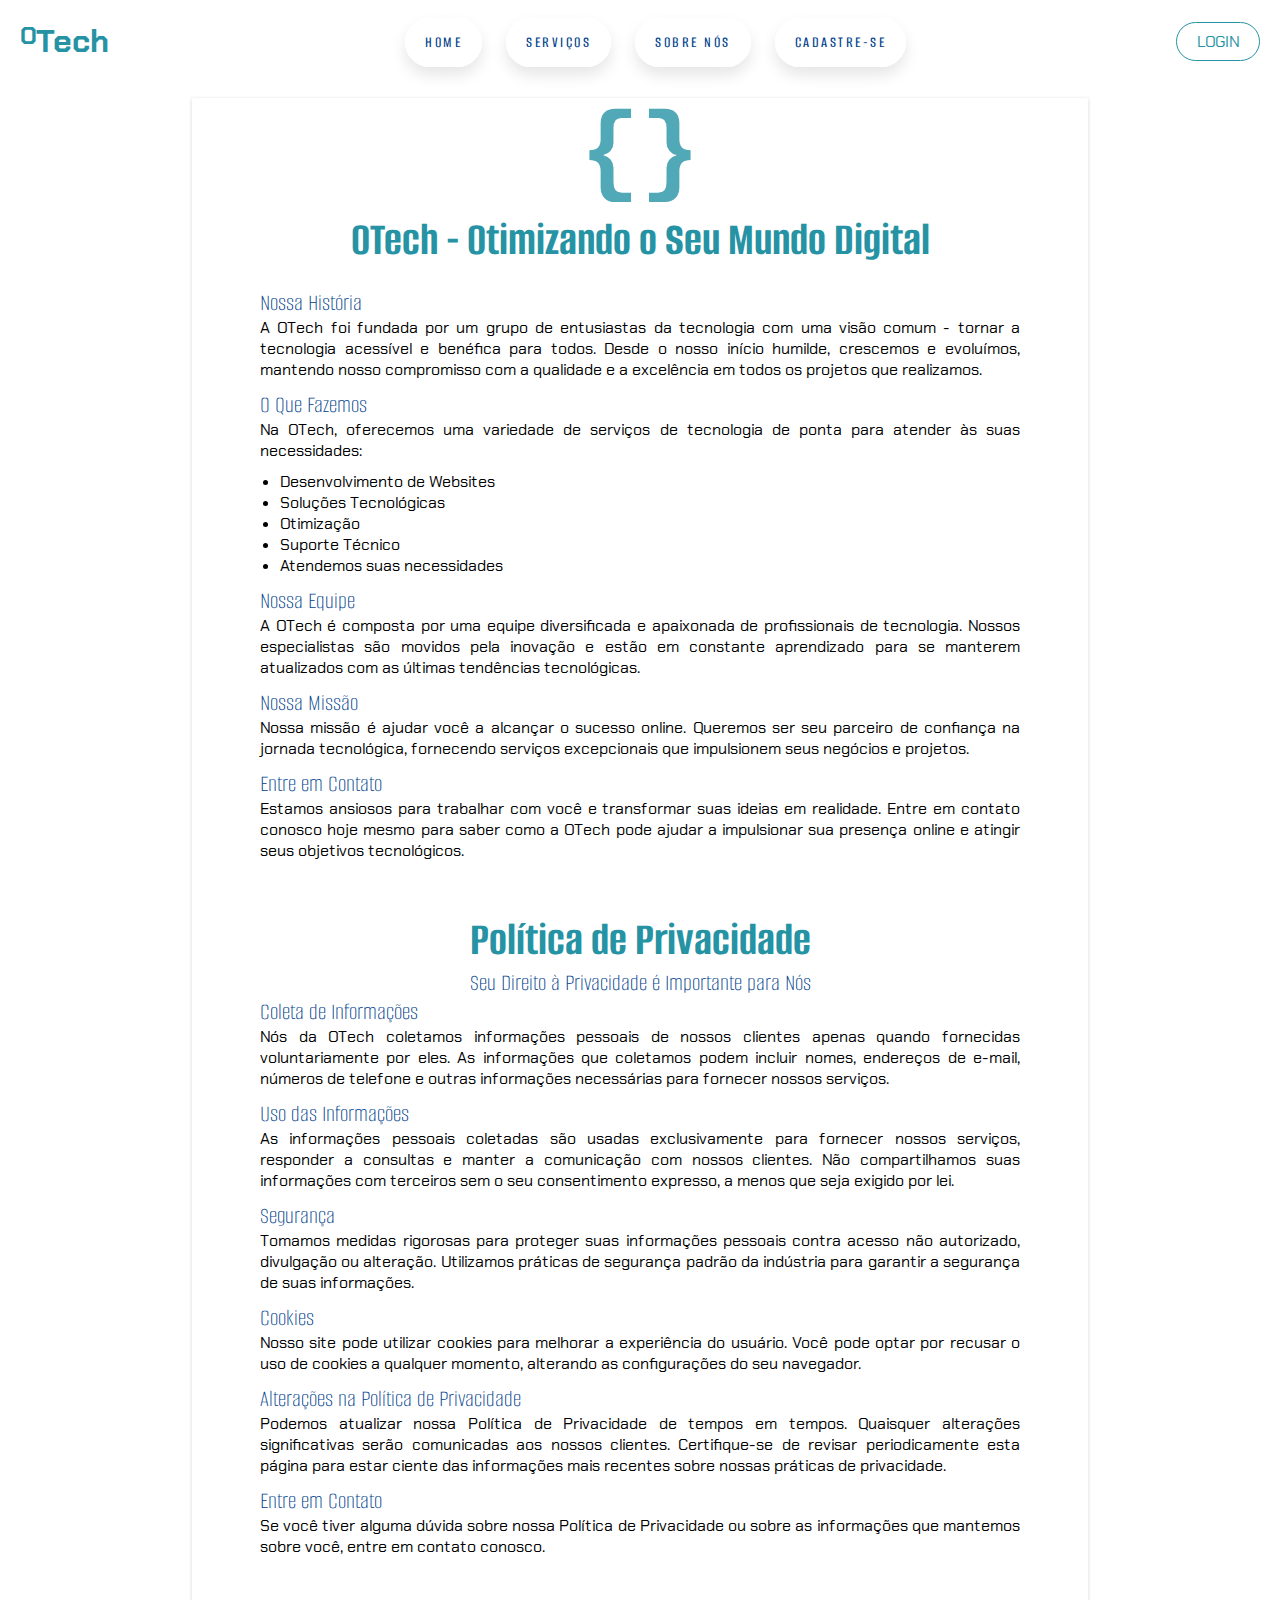
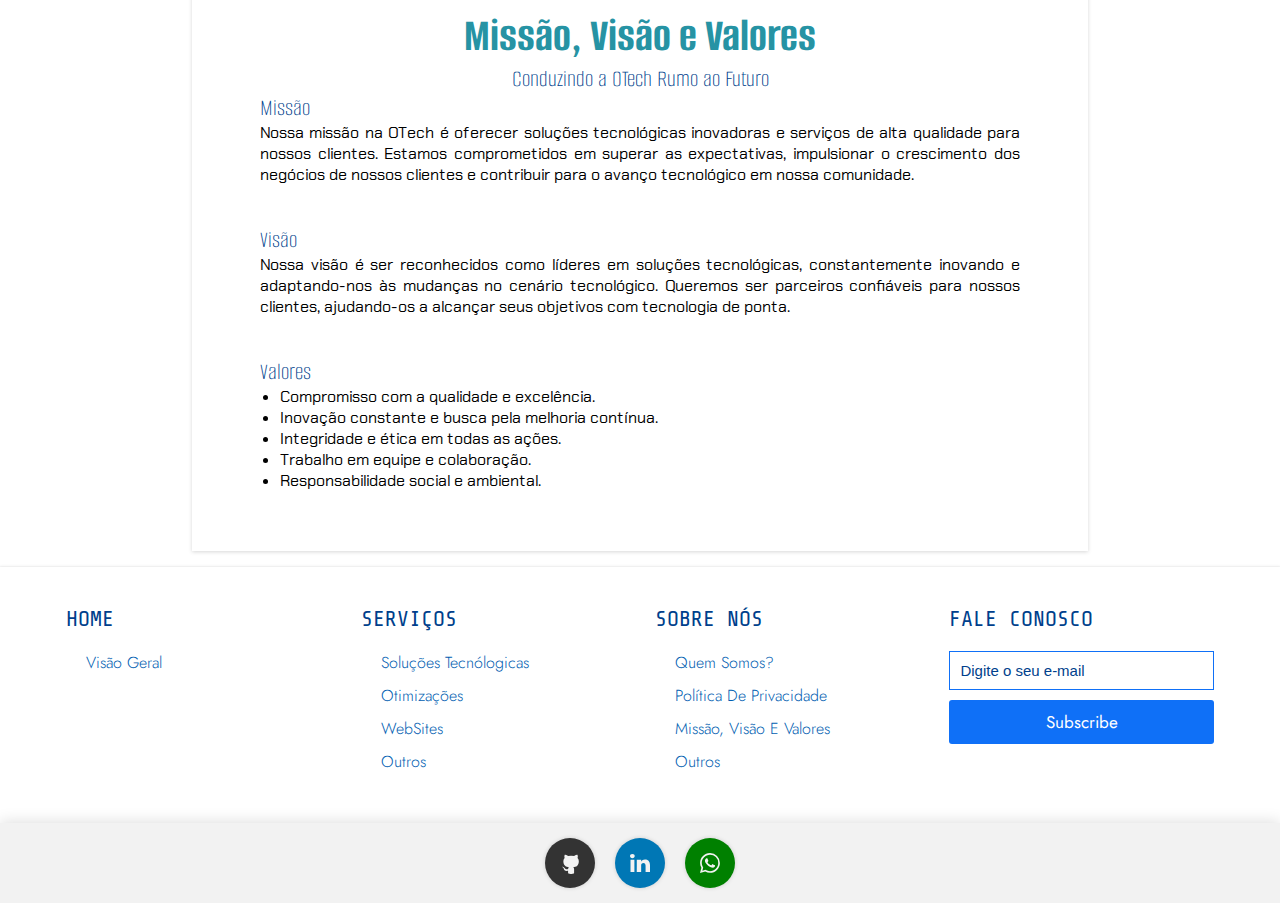
<file: Frontend/sobreNos.html>
<!DOCTYPE html>
<html lang="pt-br">
<head>
    <meta charset="UTF-8">
    <meta name="viewport" content="width=device-width, initial-scale=1.0">
    <title>OTech - Sobre Nós</title>
    <link rel="stylesheet" href="../estilos/sobreNos.css">
    <link rel="apple-touch-icon" sizes="180x180" href="../favicon//apple-touch-icon.png">
    <link rel="icon" type="image/png" sizes="32x32" href="../favicon/favicon-32x32.png">
    <link rel="icon" type="image/png" sizes="16x16" href="../favicon//favicon-16x16.png">
    <link rel="manifest" href="../favicon//site.webmanifest">
</head>
<body>
  <header>
    <div class="logo">
      <h1>O<h2>Tech</h2>
      </h1>
    </div>
    <div class="menu-toggle" id="menu-toggle">
      <div class="bar"></div>
      <div class="bar"></div>
      <div class="bar"></div>
    </div>
    <ul class="nav-bar">
      <a href="../index.html">Home</a>
      <a href="servicos.html">Serviços</a>
      <a href="sobreNos.html">Sobre Nós</a>
      <a href="cadastro.html">Cadastre-se</a>
    </ul>
    <div class="button-login">
      <a href="login.html">Login</a>
    </div>
  </header>
    <main>
        <div class="icon-dev">
            <span>{</span><span>}</span>
          </div>
          <div class="introducao">
            <h2>OTech - Otimizando o Seu Mundo Digital</h2>
        </div>
        <div class="container">
            <h3>Nossa História</h3>
            <p>A OTech foi fundada por um grupo de entusiastas da tecnologia com uma visão comum - tornar a tecnologia acessível e benéfica para todos. Desde o nosso início humilde, crescemos e evoluímos, mantendo nosso compromisso com a qualidade e a excelência em todos os projetos que realizamos.</p>
    
            <h3>O Que Fazemos</h3>
            <p>Na OTech, oferecemos uma variedade de serviços de tecnologia de ponta para atender às suas necessidades:</p>
            <ul>
                <li>Desenvolvimento de Websites</li>
                <li>Soluções Tecnológicas</li>
                <li>Otimização</li>
                <li>Suporte Técnico</li>
                <li>Atendemos suas necessidades</li>
            </ul>
    
            <h3>Nossa Equipe</h3>
            <p>A OTech é composta por uma equipe diversificada e apaixonada de profissionais de tecnologia. Nossos especialistas são movidos pela inovação e estão em constante aprendizado para se manterem atualizados com as últimas tendências tecnológicas.</p>
    
            <h3>Nossa Missão</h3>
            <p>Nossa missão é ajudar você a alcançar o sucesso online. Queremos ser seu parceiro de confiança na jornada tecnológica, fornecendo serviços excepcionais que impulsionem seus negócios e projetos.</p>
    
            <h3>Entre em Contato</h3>
            <p>Estamos ansiosos para trabalhar com você e transformar suas ideias em realidade. Entre em contato conosco hoje mesmo para saber como a OTech pode ajudar a impulsionar sua presença online e atingir seus objetivos tecnológicos.</p>
            
        </div>
        <div class="container">
            <div>
                <div class="introducao">
                    <h2>Política de Privacidade</h2><h3>Seu Direito à Privacidade é Importante para Nós</h3>
                </div>
                <div class="privacy-policy">
                    <h3>Coleta de Informações</h3>
                    <p>Nós da OTech coletamos informações pessoais de nossos clientes apenas quando fornecidas voluntariamente por eles. As informações que coletamos podem incluir nomes, endereços de e-mail, números de telefone e outras informações necessárias para fornecer nossos serviços.</p>
                
                    <h3>Uso das Informações</h3>
                    <p>As informações pessoais coletadas são usadas exclusivamente para fornecer nossos serviços, responder a consultas e manter a comunicação com nossos clientes. Não compartilhamos suas informações com terceiros sem o seu consentimento expresso, a menos que seja exigido por lei.</p>
                
                    <h3>Segurança</h3>
                    <p>Tomamos medidas rigorosas para proteger suas informações pessoais contra acesso não autorizado, divulgação ou alteração. Utilizamos práticas de segurança padrão da indústria para garantir a segurança de suas informações.</p>
                
                    <h3>Cookies</h3>
                    <p>Nosso site pode utilizar cookies para melhorar a experiência do usuário. Você pode optar por recusar o uso de cookies a qualquer momento, alterando as configurações do seu navegador.</p>
                
                    <h3>Alterações na Política de Privacidade</h3>
                    <p>Podemos atualizar nossa Política de Privacidade de tempos em tempos. Quaisquer alterações significativas serão comunicadas aos nossos clientes. Certifique-se de revisar periodicamente esta página para estar ciente das informações mais recentes sobre nossas práticas de privacidade.</p>
                
                    <h3>Entre em Contato</h3>
                    <p>Se você tiver alguma dúvida sobre nossa Política de Privacidade ou sobre as informações que mantemos sobre você, entre em contato conosco.</p>
                </div>
            </div>
        </div>
        <div class="container">
            <div class="introducao">
                <h2>Missão, Visão e Valores</h2>
                <h3>Conduzindo a OTech Rumo ao Futuro</h3>
            </div>
            <div class="section">
                <h3>Missão</h3>
                <p>Nossa missão na OTech é oferecer soluções tecnológicas inovadoras e serviços de alta qualidade para nossos clientes. Estamos comprometidos em superar as expectativas, impulsionar o crescimento dos negócios de nossos clientes e contribuir para o avanço tecnológico em nossa comunidade.</p>
            </div>
            <div class="section">
                <h3>Visão</h3>
                <p>Nossa visão é ser reconhecidos como líderes em soluções tecnológicas, constantemente inovando e adaptando-nos às mudanças no cenário tecnológico. Queremos ser parceiros confiáveis para nossos clientes, ajudando-os a alcançar seus objetivos com tecnologia de ponta.</p>
            </div>
            <div class="section">
                <h3>Valores</h3>
                <ul>
                    <li>Compromisso com a qualidade e excelência.</li>
                    <li>Inovação constante e busca pela melhoria contínua.</li>
                    <li>Integridade e ética em todas as ações.</li>
                    <li>Trabalho em equipe e colaboração.</li>
                    <li>Responsabilidade social e ambiental.</li>
                </ul>
            </div>
        </div>
       
          <script src="../scripts/script.js"></script>
        </main>
        </body>

   
    <!--Inicio Footer-->
<footer>
  <div class="container-footer">
      <div class="row-footer">
          <div class="footer-col">
              <h4>Home</h4>
              <ul>
                  <li><a href="index.html">Visão Geral</a></li>
              </ul>
          </div>
          <div class="footer-col">
              <h4>Serviços</h4>
              <ul>
                  <li><a href="servicos.html">Soluções Tecnólogicas</a></li>
                  <li><a href="servicos.html">Otimizações</a></li>
                  <li><a href="servicos.html">WebSites</a></li>
                  <li><a href="servicos.html">Outros</a></li>
              </ul>
          </div>
          <div class="footer-col">
              <h4>Sobre Nós</h4>
              <ul>
                  <li><a href="sobreNos.html">Quem Somos?</a></li>
                  <li><a href="sobreNos.html">Política de Privacidade</a></li>
                  <li><a href="sobreNos.html">Missão, Visão e Valores</a></li>
                  <li><a href="sobreNos.html">outros</a></li>
              </ul>
          </div>
          <div class="footer-col">
              <h4>Fale Conosco</h4>
              <div class="form-email">
                  <form>
                      <input type="email" placeholder="Digite o seu e-mail" required>
                      <button>Subscribe</button>
                  </form>
              </div>
          </div>

      </div>
  </div>
</footer>
<!--fim footer-->
<div class="social-buttons">
    <a href="https://github.com/SamuellMascarenhas" target="_blank" class="social-button github">
      <svg class="cf-icon-svg" xmlns="http://www.w3.org/2000/svg" viewBox="-2.5 0 19 19"><path d="M9.464 17.178a4.506 4.506 0 0 1-2.013.317 4.29 4.29 0 0 1-2.007-.317.746.746 0 0 1-.277-.587c0-.22-.008-.798-.012-1.567-2.564.557-3.105-1.236-3.105-1.236a2.44 2.44 0 0 0-1.024-1.348c-.836-.572.063-.56.063-.56a1.937 1.937 0 0 1 1.412.95 1.962 1.962 0 0 0 2.682.765 1.971 1.971 0 0 1 .586-1.233c-2.046-.232-4.198-1.023-4.198-4.554a3.566 3.566 0 0 1 .948-2.474 3.313 3.313 0 0 1 .091-2.438s.773-.248 2.534.945a8.727 8.727 0 0 1 4.615 0c1.76-1.193 2.532-.945 2.532-.945a3.31 3.31 0 0 1 .092 2.438 3.562 3.562 0 0 1 .947 2.474c0 3.54-2.155 4.32-4.208 4.548a2.195 2.195 0 0 1 .625 1.706c0 1.232-.011 2.227-.011 2.529a.694.694 0 0 1-.272.587z"></path></svg>
        </a>
        <a href="https://www.linkedin.com/in/samuellmascarenhas/" target="_blank" class="social-button linkedin">
          <svg viewBox="0 -2 44 44" version="1.1" xmlns="http://www.w3.org/2000/svg" xmlns:xlink="http://www.w3.org/1999/xlink">
          <g id="Icons" stroke="none" stroke-width="1">
              <g transform="translate(-702.000000, -265.000000)">
                  <path d="M746,305 L736.2754,305 L736.2754,290.9384 C736.2754,287.257796 734.754233,284.74515 731.409219,284.74515 C728.850659,284.74515 727.427799,286.440738 726.765522,288.074854 C726.517168,288.661395 726.555974,289.478453 726.555974,290.295511 L726.555974,305 L716.921919,305 C716.921919,305 717.046096,280.091247 716.921919,277.827047 L726.555974,277.827047 L726.555974,282.091631 C727.125118,280.226996 730.203669,277.565794 735.116416,277.565794 C741.21143,277.565794 746,281.474355 746,289.890824 L746,305 L746,305 Z M707.17921,274.428187 L707.117121,274.428187 C704.0127,274.428187 702,272.350964 702,269.717936 C702,267.033681 704.072201,265 707.238711,265 C710.402634,265 712.348071,267.028559 712.41016,269.710252 C712.41016,272.34328 710.402634,274.428187 707.17921,274.428187 L707.17921,274.428187 L707.17921,274.428187 Z M703.109831,277.827047 L711.685795,277.827047 L711.685795,305 L703.109831,305 L703.109831,277.827047 L703.109831,277.827047 Z" id="LinkedIn">
      </path>
              </g>
          </g>
      </svg>
    </a>
    <a class="social-button wpp" href="https://wa.me/5531982514559?text=Ol%C3%A1%21+Eu+vim+atrav%C3%A9s+da+OTech." target="_blank">
      <svg viewBox="0 0 16 16" class="socialSvg whatsappSvg"> <path d="M13.601 2.326A7.854 7.854 0 0 0 7.994 0C3.627 0 .068 3.558.064 7.926c0 1.399.366 2.76 1.057 3.965L0 16l4.204-1.102a7.933 7.933 0 0 0 3.79.965h.004c4.368 0 7.926-3.558 7.93-7.93A7.898 7.898 0 0 0 13.6 2.326zM7.994 14.521a6.573 6.573 0 0 1-3.356-.92l-.24-.144-2.494.654.666-2.433-.156-.251a6.56 6.56 0 0 1-1.007-3.505c0-3.626 2.957-6.584 6.591-6.584a6.56 6.56 0 0 1 4.66 1.931 6.557 6.557 0 0 1 1.928 4.66c-.004 3.639-2.961 6.592-6.592 6.592zm3.615-4.934c-.197-.099-1.17-.578-1.353-.646-.182-.065-.315-.099-.445.099-.133.197-.513.646-.627.775-.114.133-.232.148-.43.05-.197-.1-.836-.308-1.592-.985-.59-.525-.985-1.175-1.103-1.372-.114-.198-.011-.304.088-.403.087-.088.197-.232.296-.346.1-.114.133-.198.198-.33.065-.134.034-.248-.015-.347-.05-.099-.445-1.076-.612-1.47-.16-.389-.323-.335-.445-.34-.114-.007-.247-.007-.38-.007a.729.729 0 0 0-.529.247c-.182.198-.691.677-.691 1.654 0 .977.71 1.916.81 2.049.098.133 1.394 2.132 3.383 2.992.47.205.84.326 1.129.418.475.152.904.129 1.246.08.38-.058 1.171-.48 1.338-.943.164-.464.164-.86.114-.943-.049-.084-.182-.133-.38-.232z"></path> </svg>
    </a>
    
  </div>
</html>
</file>
<file: estilos/index.css>
@charset "UTF-8";
@import url('https://fonts.googleapis.com/css2?family=Alumni+Sans&display=swap');
@import url('https://fonts.googleapis.com/css2?family=Bebas+Neue&display=swap');
@import url('https://fonts.googleapis.com/css2?family=Questrial&display=swap');
@import url('https://fonts.googleapis.com/css2?family=Jost&display=swap');
@import url('https://fonts.googleapis.com/css2?family=Share+Tech+Mono&display=swap');
@import url('https://fonts.googleapis.com/css2?family=Gruppo&display=swap');
@import url('https://fonts.googleapis.com/css2?family=DM+Sans:opsz@9..40&family=Open+Sans&display=swap');
@import url('https://fonts.googleapis.com/css2?family=DM+Sans:opsz@9..40&display=swap');
@import url('https://fonts.googleapis.com/css2?family=Chakra+Petch&display=swap');

* {
  margin: 0;
  padding: 0;

  box-sizing: border-box;
}

body {}

header {
  display: flex;
  justify-content: space-between;
  align-items: center;
  padding: 20px;
}

.logo {
  display: flex;
}

.logo h1 {
  color: #2693a4;
  font-family: 'Chakra Petch', sans-serif;
  font-size: 1.5rem;

}

.logo h2 {
  color: #2693a4;
  font-family: 'Chakra Petch', sans-serif;
  font-size: 2rem;

}

header .nav-bar {
  margin-right: 7rem;
}

header .nav-bar a {
  font-family: 'Alumni Sans', sans-serif;
  text-decoration: none;
  padding: 15px 20px;
  font-size: 1rem;
  text-transform: uppercase;
  letter-spacing: 2.5px;
  font-weight: 500;
  color: #003f8c;
  background-color: #fff;
  border-radius: 45px;
  box-shadow: 0px 8px 15px rgba(0, 0, 0, 0.1);
  transition: all 0.3s ease 0s;
  cursor: pointer;
  margin-right: 20px;

}

header .nav-bar a:hover {
  transition: all 0.3s ease 0s;
  background-color: #2693a4;
  box-shadow: 0px 15px 20px rgba(46, 229, 157, 0.4);
  color: #fff;
  transform: translateY(-7px);
}

header .nav-bar a:active {
  transform: translateY(-1px);
}

header .button-login a {
  font-family: 'Chakra Petch', sans-serif;
  text-transform: uppercase;
  text-decoration: none;
  color: #2693a4;
  padding: 8px 20px;
  border: 1px solid;
  border-radius: 1000px;
  transition: all .2s;
  position: relative;

}

.button-login a:hover {
  transform: translateY(-5px);
  box-shadow: 0 10px 20px rgba(27, 27, 27, .5);
}

.button-login a:active {
  transform: translateY(-3px);
}

.button-login a::after {
  content: "";
  display: inline-block;
  height: 100%;
  width: 100%;
  border-radius: 100px;
  top: 0;
  left: 0;
  position: absolute;
  z-index: -1;
  transition: all .3s;
}

.button-login a:hover::after {
  background-color: #015eb1;
  transform: scaleX(1.4) scaleY(1.5);
  opacity: 0;
}

/*fim cabeçalho*/

#page {
  display: flex;
  justify-content: center;
  align-items: center;

}

#container {
  margin: 10rem auto;
  display: flex;
  justify-content: center;
  align-items: center;
  flex-direction: column;
  position: relative;

}

#titulo {
  display: flex;
  color: #2693a4;
  font-size: 3rem;
  font-family: 'Chakra Petch', sans-serif;
}

#titulo h1 {
  color: #2693a4;
  font-family: 'Chakra Petch', sans-serif;
  font-size: 1.5rem;

}

#titulo h2 {
  color: #2693a4;
  font-family: 'Chakra Petch', sans-serif;
  font-size: 2rem;
}

.slogan p {
  text-transform: uppercase;
  font-size: 12px;
  font-weight: 500;
  color: #2693a4;
  font-family: 'Chakra Petch', sans-serif;

}

#ring {
  width: 300px;
  height: 290px;
  border: 1px solid transparent;
  border-radius: 50%;
  position: absolute;
}

#ring:nth-child(1) {
  border-bottom: 8px solid #2693a4;
  animation: rotate1 2s linear infinite;
}

@keyframes rotate1 {
  from {
    transform: rotateX(50deg) rotateZ(110deg);
  }

  to {
    transform: rotateX(50deg) rotateZ(470deg);
  }
}

#ring:nth-child(2) {
  border-bottom: 8px solid #2693a4;
  animation: rotate2 2s linear infinite;
}

@keyframes rotate2 {
  from {
    transform: rotateX(20deg) rotateY(50deg) rotateZ(20deg);
  }

  to {
    transform: rotateX(20deg) rotateY(50deg) rotateZ(380deg);
  }
}

#ring:nth-child(3) {
  border-bottom: 8px solid #2693a4;
  animation: rotate3 2s linear infinite;
}

@keyframes rotate3 {
  from {
    transform: rotateX(40deg) rotateY(130deg) rotateZ(450deg);
  }

  to {
    transform: rotateX(40deg) rotateY(130deg) rotateZ(90deg);
  }
}

#ring:nth-child(4) {
  border-bottom: 8px solid #2693a4;
  animation: rotate4 2s linear infinite;
}

@keyframes rotate4 {
  from {
    transform: rotateX(70deg) rotateZ(270deg);
  }

  to {
    transform: rotateX(70deg) rotateZ(630deg);
  }
}

/*css section*/
.intro {
  display: flex;

  overflow: hidden;
  justify-content: space-evenly;
  align-items: center;
  margin: auto;
}

.img-Persona {
  display: flex;
  align-items: center;
}


.img-Persona img {
  max-width: 400px;

  position: relative;
  object-fit: cover;
}

.img-Persona1 .img-2 img {
  max-width: 400px;

  position: relative;
  object-fit: cover;
}

.box-text {
  background-color: #fefffc;
  display: flex;
  align-items: center;
  flex-direction: column;
  margin: auto;
  padding: 4rem;
  overflow: hidden;
  box-shadow: rgba(60, 64, 67, 0.3) 0px 1px 2px 0px, rgba(60, 64, 67, 0.15) 0px 1px 3px 1px;

}


.text-1 {

  display: flex
}

.text-1 h1 {

  font-size: 3rem;
  font-weight: 200;
  color: #2693a4;
  font-family: 'Alumni Sans', sans-serif;

}

.content {}


.content__container {
  display: block;
  margin: 5px auto;
  font-size: 2.1rem;
  color: #2693a4;
  font-family: 'Chakra Petch', sans-serif;
  font-weight: 300;
  overflow: hidden;
  height: 40px;
  padding: 0 40px;


}


.content__container:after,
.content__container:before {
  position: absolute;
  top: -2px;
  color: #16a085;
  font-size: 42px;
  line-height: 40px;
  -webkit-animation-name: opacity;
  -webkit-animation-duration: 2s;
  -webkit-animation-iteration-count: infinite;
  animation-name: opacity;
  animation-duration: 2s;
  animation-iteration-count: infinite;
}


.content__container__list {
  margin-top: 0;
  text-align: center;
  list-style: none;
  -webkit-animation-name: change;
  -webkit-animation-duration: 10s;
  -webkit-animation-iteration-count: infinite;
  animation-name: change;
  animation-duration: 10s;
  animation-iteration-count: infinite;
}

.content__container__list__item {
  line-height: 40px;
  margin: 0;
}


@keyframes opacity {

  0%,
  100% {
    opacity: 0;
  }

  50% {
    opacity: 1;
  }
}

@keyframes change {

  0%,
  12.66%,
  100% {
    transform: translate3d(0, 0, 0);
  }

  16.66%,
  29.32% {
    transform: translate3d(0, -25%, 0);
  }

  33.32%,
  45.98% {
    transform: translate3d(0, -50%, 0);
  }

  49.98%,
  62.64% {
    transform: translate3d(0, -75%, 0);
  }

  66.64%,
  79.3% {
    transform: translate3d(0, -50%, 0);
  }

  83.3%,
  95.96% {
    transform: translate3d(0, -25%, 0);
  }
}

.intro-3 {
  display: flex;
  align-items: center;
  flex-direction: column;
  margin-bottom: 40px;
  padding: 1rem;
  background-color: #fefffc;
  box-shadow: rgba(60, 64, 67, 0.3) 0px 1px 2px 0px, rgba(60, 64, 67, 0.15) 0px 1px 3px 1px;
  overflow: hidden;

}

.box-text3 h1 {
  padding: 10px;
  width: 100%;
  color: #2693a4;
  font-size: 2.8rem;
  font-family: 'Alumni Sans', sans-serif;
  font-weight: 500;
  letter-spacing: 2px;
}

.img-Persona-3 {
  justify-content: space-evenly;
  display: flex;
  gap: 30px;


}

.img-Persona-3 img {
  width: 600px;
  position: relative;
  right: -100px;
  top: 16px;
  object-fit: cover;
}

.pack_card {
  background: rgb(248, 245, 241);
  background: linear-gradient(90deg, rgba(248, 245, 241, 1) 0%, rgba(254, 255, 252, 1) 50%, rgba(244, 244, 244, 1) 100%);
  box-shadow: rgba(0, 0, 0, 0.4) 0px 2px 4px, rgba(0, 0, 0, 0.3) 0px 7px 13px -3px, rgba(0, 0, 0, 0.2) 0px -3px 0px inset;
  position: relative;
  display: flex;

  flex-direction: column;
  border-radius: 0.5rem;
  padding: 1.5rem 1rem 1rem 1rem;
  margin-top: 1rem;
  background-color: #fff;
  width: 300px;
  transition: all .3s ease;
}

.pack_card:hover {
  transition: all .3s ease;
  transform: scale(105%);
}

.pack_name {

  font-family: 'Jost', sans-serif;
  margin-bottom: 0.5rem;
  text-align: center;
  font-size: 1.5rem;
  line-height: 2rem;
  font-weight: 100;
  color: #003f8c;
}

.description {
  font-family: 'Jost', sans-serif;
  margin: 0 auto 2rem auto;
  text-align: center;
  color: rgb(107 114 128);
}

.lists> :not([hidden])~ :not([hidden]) {
  margin-top: 0.5rem;
}

.list {
  font-family: 'Jost', sans-serif;
  display: flex;
  gap: 0.5rem;
}

.list svg {
  height: 1.5rem;
  width: 1.5rem;
  flex-shrink: 0;
  color: #003f8c;
}



.bottom {
  margin-top: auto;
  display: flex;
  flex-direction: column;
  gap: 2rem;
}

.price_container {
  display: flex;
  align-items: flex-end;
  justify-content: center;
  gap: 0.25rem;
}





.btn {
  text-decoration: none;
  font-family: 'Jost', sans-serif;
  text-transform: uppercase;
  display: block;
  border-radius: 0.5rem;
  background-color: #016dc3;
  padding: 0.75rem 2rem;
  text-align: center;
  font-size: 0.875rem;
  line-height: 1.25rem;
  font-weight: 100;
  color: #fff;
  outline: 2px solid transparent;
  outline-offset: 2px;
  transition: all .1s cubic-bezier(0.4, 0, 0.2, 1);
}

.btn:hover {
  background-color: rgb(79 70 229);
}

.btn:active {
  background-color: rgb(67 56 202);
}

.intro-2 {
  display: flex;
  align-items: center;
  justify-content: space-around;


}

.img-Persona-2 {
  display: flex;

}

.text-2 {
  display: flex;
  flex-direction: column;
  align-items: center;
  margin: auto;
  padding-right: 3rem;

}

.text-2 h1 {
  font-family: 'Alumni Sans', sans-serif;
  font-size: 2.7rem;
  font-weight: 500;
  color: #2693a4;
  margin-bottom: 10px;
}

.text-2 h3 {
  font-family: 'Questrial', sans-serif;
  color: #565858;
  font-weight: 100;
  font-size: 1.5rem;
  line-height: 2rem;
}

.intro-4 {
  display: flex;
  align-items: center;
  flex-direction: column;
  box-shadow: rgba(0, 0, 0, 0.24) 0px 3px 8px;
  background: rgb(248, 245, 241);
  background: linear-gradient(90deg, rgba(248, 245, 241, 1) 0%, rgba(254, 255, 252, 1) 50%, rgba(244, 244, 244, 1) 100%);
}

.intro-4 h1 {
  text-align: center;
  font-family: 'Alumni Sans', sans-serif;
  font-size: 3rem;
  font-weight: 500;
  font-size: 3.5rem;
  color: #2693a4;

}

.intro-4 img {
  width: 700px;
  position: relative;
  top: 13px;

}

.box-text4 {

  display: flex;
  justify-content: space-around;
  flex-direction: column;
  gap: 20px;
  width: 800px;
}

.text4-box img {
  object-fit: cover;
  max-width: 100%;
}

.text4-box {
  box-shadow: rgba(0, 0, 0, 0.4) 0px 2px 4px, rgba(0, 0, 0, 0.3) 0px 7px 13px -3px, rgba(0, 0, 0, 0.2) 0px -3px 0px inset;
  display: block;
  position: relative;

  border-radius: 5px;
  margin: 12px;
  text-decoration: none;
  z-index: 0;
  overflow: hidden;

  background-color: #ffffff;
  padding: 30px;
  margin-bottom: 20px;
  transition: all .3s ease;
}

.text4-box::before {
  content: '';
  position: absolute;
  z-index: -1;
  top: -16px;
  right: -16px;
  background: linear-gradient(135deg, #f0f1f1, #f6f8f8);
  height: 32px;
  width: 32px;
  border-radius: 32px;
  transform: scale(1);
  transform-origin: 50% 50%;
  transition: all 1s ease-out;
}

.text4-box:hover:before {
  transform: scale(100);

}

.text4-box:hover {

  transition: all 0.5s ease-out;
  color: rgb(255, 255, 255);
}



.box-text4 h3 {
  font-family: 'Questrial', sans-serif;
  color: #003f8c;
  font-size: 1.8rem;
  font-weight: 200;
  margin-bottom: 1.2rem;
}

.box-text4 p {
  font-family: 'Open Sans', sans-serif;
  font-size: 1.2rem;
  font-weight: 100;
  color: #565858;
  line-height: 2rem;
  margin-bottom: 10px;
}

.text4-box:hover {
  transform: scale(110%);
  transition: all .3s ease;
  box-shadow: rgba(96, 201, 199, 0.15) 1.95px 1.95px 2.6px;
}

.intro-5 {

  display: flex;
  align-items: center;
  justify-content: space-between;
  margin-bottom: 40px;
  padding: 1rem;
  box-shadow: rgba(60, 64, 67, 0.3) 0px 1px 2px 0px, rgba(60, 64, 67, 0.15) 0px 1px 3px 1px;
  overflow: hidden;
}

.img-Persona-5 img {
  max-width: 500px;
  top: 2rem;
  position: relative;
  object-fit: cover;
}

.text-5 {
  display: flex;
  flex-direction: column;
  margin: auto;
  width: 50%;
}

.text-5 h1 {
  font-family: 'Alumni Sans', sans-serif;
  font-size: 3rem;
  font-weight: 500;
  color: #2693a4;
  margin-bottom: 10px;
}

.text-5 h3 {
  font-family: 'Open Sans', sans-serif;
  color: #565858;
  line-height: 2rem;
  margin-bottom: 15px;
  font-weight: 200;
  font-size: 1.4rem;
}

.btn-servicos {
  margin-top: 15px;
  width: 50%;
  text-align: center;
  font-family: 'Jost', sans-serif;
  color: #0F70F7;
  text-transform: uppercase;
  text-decoration: none;
  border: 2px solid #0F70F7;
  padding: 10px 20px;
  font-size: 17px;
  font-weight: 200;
  background: transparent;
  position: relative;
  transition: all 1s;
  overflow: hidden;
}

.btn-servicos:hover {
  color: white;
}

.btn-servicos::before {
  content: '';
  position: absolute;
  height: 100%;
  width: 0%;
  top: 0;
  left: -40px;
  transform: skewX(45deg);
  background-color: #016dc3;
  z-index: -1;
  transition: all 1s;
}

.btn-servicos:hover::before {
  width: 160%;
}




/*Inicio Footer*/
footer {

  box-shadow: rgba(60, 64, 67, 0.3) 0px 1px 2px 0px, rgba(60, 64, 67, 0.15) 0px 1px 3px 1px;
  padding: 40px 0;

}

.container-footer {
  max-width: 1400px;
  padding: 0 4%;
  margin: auto;
}

.row-footer {
  display: flex;
  flex-wrap: wrap;
}

.footer-col {
  width: 25%;
  padding: 0 15px;
}

.footer-col h4 {
  font-size: 22px;
  color: #003f8c;
  margin-bottom: 20px;
  font-weight: 500;
  position: relative;
  text-transform: uppercase;
  font-family: 'Share Tech Mono', monospace;
}

.footer-col ul {
  list-style: none;
}

.footer-col ul li {
  margin: 10px 0;
}

.footer-col ul li a {
  font-size: 16px;
  text-transform: capitalize;
  color: #015eb1;
  text-decoration: none;
  font-weight: 300;
  display: block;
  transition: all 0.3s ease;
  font-family: 'Jost', sans-serif;
}

.footer-col ul li a:hover {
  color: #015eb1;
  padding-left: 10px;
}

.footer-col .form-email input {
  width: 100%;
  padding: 10px;
  font-size: 15px;
  outline: none;
  border: 1px solid #0F70F7;
  color: #0F70F7;

}

.footer-col .form-email input:hover {
  border: 1px solid #003f8c;
  transition: 1.5s;
}

.footer-col .form-email input::placeholder {
  color: #003f8c;
}

.footer-col .form-email button {
  width: 100%;
  margin-top: 10px;
  padding: 10px;
  font-size: 17px;
  outline: none;
  border: none;
  background-color: #0F70F7;
  cursor: pointer;
  color: #fff;
  border-radius: 3px;
  font-family: 'Jost', sans-serif;
  transition: all .3s ease;
}

.footer-col .form-email button:hover {

  transition: all .3s ease;
  transform: scale(103%);
}
.social-buttons {
  display: flex;
  justify-content: center;
  align-items: center;
  background-color: #f2f2f2;
  box-shadow: 0px 0px 15px #00000027;
  padding: 15px 10px;
width: 100%;
}

.social-button {
  display: flex;
  justify-content: center;
  align-items: center;
  width: 50px;
  height: 50px;
  border-radius: 50%;
  margin: 0 10px;
  background-color: #fff;
  box-shadow: 0px 0px 4px #00000027;
  transition: 0.3s;
}

.social-button:hover {
  background-color: #f2f2f2;
  box-shadow: 0px 0px 6px 3px #00000027;
}

.social-buttons svg {
  transition: 0.3s;
  height: 20px;
}

.wpp {
  background-color:green;
}

.wpp svg {
  fill: #f2f2f2;
}

.wpp:hover svg {
  fill: #3b5998;
}

.github {
  background-color: #333;
}

.github svg {
  width: 25px;
  height: 25px;
  fill: #f2f2f2;
}

.github:hover svg {
  fill: #333;
}

.linkedin {
  background-color: #0077b5;
}

.linkedin svg {
  fill: #f2f2f2;
}

.linkedin:hover svg {
  fill: #0077b5;
}


/*Fim Footer*/

/* Estilos para telas pequenas (até 768px de largura) */
@media screen and (max-width: 768px) {
  .intro {
    display: flex;
    flex-direction: column;
  }

  .img-Persona img {
    display: none;
  }

  .text-1 h1 {
    font-size: 2.5rem;
    text-align: center;
  }

  .content__container__list li {
    font-size: 1.5rem;
  }

  .intro-2 img {
    width: 600px;
    overflow: hidden;
  }

  .intro-2 {
    display: flex;
    overflow: hidden;
    flex-direction: column;
    align-items: center;
  }

  .text-2 {
    box-shadow: rgba(0, 0, 0, 0.16) 0px 1px 4px;
    text-align: center;
    width: 100%;
    display: flex;
    padding: 12px;
  }

  .text-2 h1 {
    font-size: 2.5rem;

  }

  .text-2 h3 {
    font-size: 1.5rem;
    text-align: center;
  }

  .img-Persona-3 {
    display: flex;
    flex-direction: column;
  }

  .pack_card {
    display: flex;
    flex-direction: column;
  }

  .intro-4 {
    display: flex;
    align-items: center;
    flex-direction: column;
  }

  .intro-4 h1 {
    font-size: 2.5rem;
  }

  .intro-4 img {
    width: 400px;
  }

  .box-text4 {
    display: flex;
    align-items: center;
    flex-direction: column;
  }

  .text4-box {
    width: 50%;

    align-items: center;
  }

  .intro-5 {
    display: flex;
    flex-direction: column;
    align-items: center;
  }

  .text-5 {
    width: 100%;
    align-items: center;
    display: flex;
  }

  .text-5 h1 {
    font-size: 2.5rem;
  }

  .text-5 h3 {
    font-size: 1.2rem;
  }

  .nav-bar {
    display: none;
    flex-direction: column;
    background-color: transparent;
    position: absolute;
    top: 60px;
    left: 0;
    right: 0;
    z-index: 1;
    padding: 20px;
  }

  .nav-bar.active {
    display: flex;
  }

  .nav-bar ul {
    list-style: none;
    padding: 0;
  }

  .nav-bar a {
    text-decoration: none;
    color: #fff;
    font-size: 18px;
    margin-bottom: 15px;
  }

  .button-login {
    display: none;
  }

  .menu-toggle {
    display: block;
    cursor: pointer;
    position: absolute;
    top: 20px;
    right: 20px;
  }

  .bar {
    width: 30px;
    height: 3px;
    background-color: #2693a4;
    margin: 6px 0;
    transition: 0.4s;
  }

  .menu-open .bar:nth-child(1) {
    transform: rotate(-45deg) translate(-5px, 6px);
  }

  .menu-open .bar:nth-child(2) {
    opacity: 0;
  }

  .menu-open .bar:nth-child(3) {
    transform: rotate(45deg) translate(-5px, -6px);
  }

  footer {
    padding: 40px 0;
  }

  .footer-col {
    width: 50%;
    /* Altere a largura das colunas para 50% em telas menores */
    padding: 0 15px;
  }

  .footer-col h4 {
    font-size: 18px;
    /* Reduza o tamanho da fonte do título */
    margin-bottom: 15px;
    /* Reduza a margem inferior do título */
  }

  .footer-col ul li a {
    font-size: 14px;
    /* Reduza o tamanho da fonte dos links */
  }
}
</file>
<file: estilos/cadastro.css>
@charset "UTF-8";
@import url('https://fonts.googleapis.com/css2?family=Alumni+Sans&display=swap');
@import url('https://fonts.googleapis.com/css2?family=Bebas+Neue&display=swap');
@import url('https://fonts.googleapis.com/css2?family=Questrial&display=swap');
@import url('https://fonts.googleapis.com/css2?family=Jost&display=swap');
@import url('https://fonts.googleapis.com/css2?family=Share+Tech+Mono&display=swap');
@import url('https://fonts.googleapis.com/css2?family=Gruppo&display=swap');
@import url('https://fonts.googleapis.com/css2?family=DM+Sans:opsz@9..40&family=Open+Sans&display=swap');
@import url('https://fonts.googleapis.com/css2?family=DM+Sans:opsz@9..40&display=swap');
@import url('https://fonts.googleapis.com/css2?family=Chakra+Petch&display=swap');
*{
    margin: 0;
    padding: 0;
    box-sizing: border-box;
}
header {
  display: flex;
  justify-content: space-between;
  align-items: center;
  padding: 20px;
}

.logo {
  display: flex;
}

.logo h1 {
  color: #2693a4;
  font-family: 'Chakra Petch', sans-serif;
  font-size: 1.5rem;

}

.logo h2 {
  color: #2693a4;
  font-family: 'Chakra Petch', sans-serif;
  font-size: 2rem;

}

header .nav-bar {
  margin-right: 7rem;
}

header .nav-bar a {
  font-family: 'Alumni Sans', sans-serif;
  text-decoration: none;
  padding: 15px 20px;
  font-size: 1rem;
  text-transform: uppercase;
  letter-spacing: 2.5px;
  font-weight: 500;
  color: #003f8c;
  background-color: #fff;
  border-radius: 45px;
  box-shadow: 0px 8px 15px rgba(0, 0, 0, 0.1);
  transition: all 0.3s ease 0s;
  cursor: pointer;
  margin-right: 20px;

}
header .nav-bar a:hover {
  transition: all 0.3s ease 0s;
  background-color: #2693a4;
  box-shadow: 0px 15px 20px rgba(46, 229, 157, 0.4);
  color: #fff;
  transform: translateY(-7px);
}

header .nav-bar a:active {
  transform: translateY(-1px);
}

header .button-login a {
  font-family: 'Chakra Petch', sans-serif;
  text-transform: uppercase;
  text-decoration: none;
  color: #2693a4;
  padding: 8px 20px;
  border: 1px solid;
  border-radius: 1000px;
  transition: all .2s;
  position: relative;

}

.button-login a:hover {
  transform: translateY(-5px);
  box-shadow: 0 10px 20px rgba(27, 27, 27, .5);
}

.button-login a:active {
  transform: translateY(-3px);
}

.button-login a::after {
  content: "";
  display: inline-block;
  height: 100%;
  width: 100%;
  border-radius: 100px;
  top: 0;
  left: 0;
  position: absolute;
  z-index: -1;
  transition: all .3s;
}

.button-login a:hover::after {
  background-color: #015eb1;
  transform: scaleX(1.4) scaleY(1.5);
  opacity: 0;
}

/*fim cabeçalho*/
   main{
    margin: 5rem auto;
    align-items: center;
    display: flex;
    justify-content: center;
   }
   .form {
    
    display: flex;
    flex-direction: column;
    gap: 10px;
    width: 500px;
    background-color: #fff;
    padding: 20px;
    border-radius: 20px;
    position: relative;
    box-shadow: 0px 106px 42px rgba(0, 0, 0, 0.01),
    0px 59px 36px rgba(0, 0, 0, 0.05), 0px 26px 26px rgba(0, 0, 0, 0.09),
    0px 7px 15px rgba(0, 0, 0, 0.1), 0px 0px 0px rgba(0, 0, 0, 0.1);
  border-radius: 11px;
  font-family: "Inter", sans-serif;
  }
  
  .title {
    margin: auto;
    font-family: 'Share Tech Mono', monospace;
    color: #159A9C;
    font-weight: 600;
    display: flex;
    align-items: center;
    padding-left: 30px;
  }

  .message, .signin {
    text-align: center;
    color: rgba(88, 87, 87, 0.822);
    font-size: 14px;
  }
  
  .flex {
    display: flex;
    width: 100%;
    gap: 6px;
  }
  
  .form label {
    position: relative;
  }
  
  .form label .input {
    width: 100%;
    padding: 10px 10px 20px 10px;
    outline: 0;
    border: 1px solid rgba(105, 105, 105, 0.397);
    border-radius: 10px;
  }
  
  .form label .input + span {
    position: absolute;
    left: 10px;
    top: 15px;
    color: grey;
    font-size: 0.9em;
    cursor: text;
    transition: 0.3s ease;
  }
  
  .form label .input:placeholder-shown + span {
    top: 15px;
    font-size: 0.9em;
  }
  
  .form label .input:focus + span,.form label .input:valid + span {
    top: 30px;
    font-size: 0.7em;
    font-weight: 600;
  }
  
  .form label .input:valid + span {
    color: green;
  }
  .separator {
    width: 100%;
    display: flex;
    align-items: center;
    justify-content: center;
    gap: 30px;
    color: #8B8E98;
    font-size: 15px;
  }
  
  .separator .line {
    display: block;
    width: 20%;
    height: 1px;
    border: 0;
    background-color: #e8e8e8;
  }
  
  .cadastrar {
    cursor: pointer;
    border: none;
    outline: none;
    background-color: royalblue;
    padding: 10px;
    border-radius: 10px;
    color: #fff;
    font-size: 16px;
    transform: .3s ease;
    font-family: 'Share Tech Mono', monospace;
    text-transform: uppercase;
    transition: all .4s ease;
  }
  .cadastrar:hover{
    
      transform: scale(102%);
      transition: all .4s ease;
  }
  .button-logar{
    display: flex;
    place-content: center;
    align-items: center;
    text-decoration: none;
    width: 100%;
    height: 40px;
    border: 0;
    background: #89a8eb;
    border-radius: 7px;
    color: #ffffff;
    cursor: pointer;
    text-transform: uppercase;
    transition: all .4s ease;
    font-family: 'Share Tech Mono', monospace;
  }
  .button-logar a{
    text-decoration: none;
    color: #fff
  }
  .button-logar:hover{
    transform: scale(105%);
    background-color: #159A9C;
    transition: all .4s ease;
  }

/*Inicio Footer*/
footer {

  box-shadow: rgba(60, 64, 67, 0.3) 0px 1px 2px 0px, rgba(60, 64, 67, 0.15) 0px 1px 3px 1px;
  padding: 40px 0;

}

.container-footer {
  max-width: 1400px;
  padding: 0 4%;
  margin: auto;
}

.row-footer {
  display: flex;
  flex-wrap: wrap;
}

.footer-col {
  width: 25%;
  padding: 0 15px;
}

.footer-col h4 {
  font-size: 22px;
  color: #003f8c;
  margin-bottom: 20px;
  font-weight: 500;
  position: relative;
  text-transform: uppercase;
  font-family: 'Share Tech Mono', monospace;
}

.footer-col ul {
  list-style: none;
}

.footer-col ul li {
  margin: 10px 0;
}

.footer-col ul li a {
  font-size: 16px;
  text-transform: capitalize;
  color: #015eb1;
  text-decoration: none;
  font-weight: 300;
  display: block;
  transition: all 0.3s ease;
  font-family: 'Jost', sans-serif;
}

.footer-col ul li a:hover {
  color: #015eb1;
  padding-left: 10px;
}

.footer-col .form-email input {
  width: 100%;
  padding: 10px;
  font-size: 15px;
  outline: none;
  border: 1px solid #0F70F7;
  color: #0F70F7;

}

.footer-col .form-email input:hover {
  border: 1px solid #003f8c;
  transition: 1.5s;
}

.footer-col .form-email input::placeholder {
  color: #003f8c;
}

.footer-col .form-email button {
  width: 100%;
  margin-top: 10px;
  padding: 10px;
  font-size: 17px;
  outline: none;
  border: none;
  background-color: #0F70F7;
  cursor: pointer;
  color: #fff;
  border-radius: 3px;
  font-family: 'Jost', sans-serif;
  transition: all .3s ease;
}

.footer-col .form-email button:hover {

  transition: all .3s ease;
  transform: scale(103%);
}
.social-buttons {
  display: flex;
  justify-content: center;
  align-items: center;
  background-color: #f2f2f2;
  box-shadow: 0px 0px 15px #00000027;
  padding: 15px 10px;
width: 100%;
}

.social-button {
  display: flex;
  justify-content: center;
  align-items: center;
  width: 50px;
  height: 50px;
  border-radius: 50%;
  margin: 0 10px;
  background-color: #fff;
  box-shadow: 0px 0px 4px #00000027;
  transition: 0.3s;
}

.social-button:hover {
  background-color: #f2f2f2;
  box-shadow: 0px 0px 6px 3px #00000027;
}

.social-buttons svg {
  transition: 0.3s;
  height: 20px;
}

.wpp {
  background-color:green;
}

.wpp svg {
  fill: #f2f2f2;
}

.wpp:hover svg {
  fill: #3b5998;
}

.github {
  background-color: #333;
}

.github svg {
  width: 25px;
  height: 25px;
  fill: #f2f2f2;
}

.github:hover svg {
  fill: #333;
}

.linkedin {
  background-color: #0077b5;
}

.linkedin svg {
  fill: #f2f2f2;
}

.linkedin:hover svg {
  fill: #0077b5;
}

.instagram {
  background-color: #c13584;
}

.instagram svg {
  fill: #f2f2f2;
}

.instagram:hover svg {
  fill: #c13584;
}

/*Fim Footer*/

@media screen and (max-width: 768px) {
  main{
    width: 100%;
  }
  .separator{
    font-size: 15px;
    text-align: center;
  }
  .nav-bar {
    display: none;
   
    flex-direction: column;
    background-color: transparent;
    position: absolute;
    top: 60px;
    left: 0;
    right: 0;
    z-index: 1;
    padding: 20px;
  }

  .nav-bar.active {
    display: flex;
  }

  .nav-bar ul {
    list-style: none;
    padding: 0;
  }

  .nav-bar a {
    text-decoration: none;
    color: #fff;
    font-size: 18px;
    margin-bottom: 15px;
    text-align: center;
  }

  .button-login {
    display: none;
  }

  .menu-toggle {
    display: block;
    cursor: pointer;
    position: absolute;
    top: 20px;
    right: 20px;
  }

  .bar {
    width: 30px;
    height: 3px;
    background-color: #2693a4;
    margin: 6px 0;
    transition: 0.4s;
  }

  .menu-open .bar:nth-child(1) {
    transform: rotate(-45deg) translate(-5px, 6px);
  }

  .menu-open .bar:nth-child(2) {
    opacity: 0;
  }

  .menu-open .bar:nth-child(3) {
    transform: rotate(45deg) translate(-5px, -6px);
  }
 .form_container{
  width: 80%;
  height: auto;
 }
  footer {
    padding: 40px 0;
  }

  .footer-col {
    width: 50%;
    /* Altere a largura das colunas para 50% em telas menores */
    padding: 0 15px;
  }

  .footer-col h4 {
    font-size: 18px;
    /* Reduza o tamanho da fonte do título */
    margin-bottom: 15px;
    /* Reduza a margem inferior do título */
  }

  .footer-col ul li a {
    font-size: 14px;
    /* Reduza o tamanho da fonte dos links */
  }
}
</file>
<file: estilos/login.css>
@charset "UTF-8";
@import url('https://fonts.googleapis.com/css2?family=Alumni+Sans&display=swap');
@import url('https://fonts.googleapis.com/css2?family=Bebas+Neue&display=swap');
@import url('https://fonts.googleapis.com/css2?family=Questrial&display=swap');
@import url('https://fonts.googleapis.com/css2?family=Jost&display=swap');
@import url('https://fonts.googleapis.com/css2?family=Share+Tech+Mono&display=swap');
@import url('https://fonts.googleapis.com/css2?family=Gruppo&display=swap');
@import url('https://fonts.googleapis.com/css2?family=DM+Sans:opsz@9..40&family=Open+Sans&display=swap');
@import url('https://fonts.googleapis.com/css2?family=DM+Sans:opsz@9..40&display=swap');
@import url('https://fonts.googleapis.com/css2?family=Chakra+Petch&display=swap');
*{
    margin: 0;
    padding: 0;
    box-sizing: border-box;
}

header {
  display: flex;
  justify-content: space-between;
  align-items: center;
  padding: 20px;
}

.logo {
  display: flex;
}

.logo h1 {
  color: #2693a4;
  font-family: 'Chakra Petch', sans-serif;
  font-size: 1.5rem;

}

.logo h2 {
  color: #2693a4;
  font-family: 'Chakra Petch', sans-serif;
  font-size: 2rem;

}

header .nav-bar {
  margin-right: 7rem;
}

header .nav-bar a {
  font-family: 'Alumni Sans', sans-serif;
  text-decoration: none;
  padding: 15px 20px;
  font-size: 1rem;
  text-transform: uppercase;
  letter-spacing: 2.5px;
  font-weight: 500;
  color: #003f8c;
  background-color: #fff;
  border-radius: 45px;
  box-shadow: 0px 8px 15px rgba(0, 0, 0, 0.1);
  transition: all 0.3s ease 0s;
  cursor: pointer;
  margin-right: 20px;

}

header .nav-bar a:hover {
  transition: all 0.3s ease 0s;
  background-color: #2693a4;
  box-shadow: 0px 15px 20px rgba(46, 229, 157, 0.4);
  color: #fff;
  transform: translateY(-7px);
}

header .nav-bar a:active {
  transform: translateY(-1px);
}

header .button-login a {
  font-family: 'Chakra Petch', sans-serif;
  text-transform: uppercase;
  text-decoration: none;
  color: #2693a4;
  padding: 8px 20px;
  border: 1px solid;
  border-radius: 1000px;
  transition: all .2s;
  position: relative;

}

.button-login a:hover {
  transform: translateY(-5px);
  box-shadow: 0 10px 20px rgba(27, 27, 27, .5);
}

.button-login a:active {
  transform: translateY(-3px);
}

.button-login a::after {
  content: "";
  display: inline-block;
  height: 100%;
  width: 100%;
  border-radius: 100px;
  top: 0;
  left: 0;
  position: absolute;
  z-index: -1;
  transition: all .3s;
}

.button-login a:hover::after {
  background-color: #015eb1;
  transform: scaleX(1.4) scaleY(1.5);
  opacity: 0;
}

/*fim cabeçalho*/


   main{
    margin: 1rem auto;
    display: flex;
   }

   .form_container {
    margin: auto;
    width: 500px;
    display: flex;
    flex-direction: column;
    align-items: center;
    justify-content: center;
    gap: 15px;
    padding: 50px 40px 20px 40px;
    background-color: #ffffff;
    box-shadow: 0px 106px 42px rgba(0, 0, 0, 0.01),
      0px 59px 36px rgba(0, 0, 0, 0.05), 0px 26px 26px rgba(0, 0, 0, 0.09),
      0px 7px 15px rgba(0, 0, 0, 0.1), 0px 0px 0px rgba(0, 0, 0, 0.1);
    border-radius: 11px;
    font-family: "Inter", sans-serif;
  }
  
  .logo_container {
    box-sizing: border-box;
    width: 80px;
    height: 80px;
    background: linear-gradient(180deg, rgba(248, 248, 248, 0) 50%, #F8F8F888 100%);
    border: 1px solid #F7F7F8;
    filter: drop-shadow(0px 0.5px 0.5px #EFEFEF) drop-shadow(0px 1px 0.5px rgba(239, 239, 239, 0.5));
    border-radius: 11px;
  }
  
  .title_container {
    display: flex;
    flex-direction: column;
    align-items: center;
    justify-content: center;
    gap: 10px;
  }
  
  .title {
    margin: 0;
    font-size: 1.25rem;
    font-weight: 700;
    color: #212121;
  }
  
  .subtitle {
    font-size: 0.725rem;
    max-width: 100%;
    text-align: center;
    line-height: 1.1rem;
    color: #8B8E98
  }
  
  .input_container {
    width: 100%;
    height: fit-content;
    position: relative;
    display: flex;
    flex-direction: column;
    gap: 5px;
  }
  
  .icon {
    width: 20px;
    position: absolute;
    z-index: 99;
    left: 12px;
    bottom: 9px;
  }
  
  .input_label {
    font-size: 0.75rem;
    color: #8B8E98;
    font-weight: 600;
  }
  
  .input_field {
    width: auto;
    height: 40px;
    padding: 0 0 0 40px;
    border-radius: 7px;
    outline: none;
    border: 1px solid #e5e5e5;
    filter: drop-shadow(0px 1px 0px #efefef)
      drop-shadow(0px 1px 0.5px rgba(239, 239, 239, 0.5));
    transition: all 0.3s cubic-bezier(0.15, 0.83, 0.66, 1);
  }
  
  .input_field:focus {
    border: 1px solid transparent;
    box-shadow: 0px 0px 0px 1px #159A9C;
    background-color: transparent;
  }
  .input_field:hover{
    border: 1px solid #16a085;
  }
  .button-logar{
    width: 100%;
    height: 40px;
    border: 0;
    background: #115DFC;
    border-radius: 7px;
    outline: none;
    color: #ffffff;
    cursor: pointer;
    text-transform: uppercase;
    font-family: 'Share Tech Mono', monospace;
    transition: all .4s ease;
  }
  .button-logar:hover{
    transform: scale(102%);
    transition: all .4s ease;
  }
  .button-cadastro {
    display: flex;
    place-content: center;
    align-items: center;
    text-decoration: none;
    width: 100%;
    height: 40px;
    border: 0;
    background: #89a8eb;
    border-radius: 7px;
    color: #ffffff;
    cursor: pointer;
    text-transform: uppercase;
    transition: all .4s ease;
    font-family: 'Share Tech Mono', monospace;
  }

  .button-cadastro:hover{
    transform: scale(105%);
    background-color: #159A9C;
    transition: all .4s ease;
  }
  
 
 
  
  .separator {
    width: 100%;
    display: flex;
    align-items: center;
    justify-content: center;
    gap: 30px;
    color: #8B8E98;
    font-size: 15px;
  }
  
  .separator .line {
    display: block;
    width: 20%;
    height: 1px;
    border: 0;
    background-color: #e8e8e8;
  }
  
  .note {
    font-size: 0.75rem;
    color: #8B8E98;
    text-decoration: underline;
  }
/*Inicio Footer*/
footer {

  box-shadow: rgba(60, 64, 67, 0.3) 0px 1px 2px 0px, rgba(60, 64, 67, 0.15) 0px 1px 3px 1px;
  padding: 40px 0;

}

.container-footer {
  max-width: 1400px;
  padding: 0 4%;
  margin: auto;
}

.row-footer {
  display: flex;
  flex-wrap: wrap;
}

.footer-col {
  width: 25%;
  padding: 0 15px;
}

.footer-col h4 {
  font-size: 22px;
  color: #003f8c;
  margin-bottom: 20px;
  font-weight: 500;
  position: relative;
  text-transform: uppercase;
  font-family: 'Share Tech Mono', monospace;
}

.footer-col ul {
  list-style: none;
}

.footer-col ul li {
  margin: 10px 0;
}

.footer-col ul li a {
  font-size: 16px;
  text-transform: capitalize;
  color: #015eb1;
  text-decoration: none;
  font-weight: 300;
  display: block;
  transition: all 0.3s ease;
  font-family: 'Jost', sans-serif;
}

.footer-col ul li a:hover {
  color: #015eb1;
  padding-left: 10px;
}

.footer-col .form-email input {
  width: 100%;
  padding: 10px;
  font-size: 15px;
  outline: none;
  border: 1px solid #0F70F7;
  color: #0F70F7;

}

.footer-col .form-email input:hover {
  border: 1px solid #003f8c;
  transition: 1.5s;
}

.footer-col .form-email input::placeholder {
  color: #003f8c;
}

.footer-col .form-email button {
  width: 100%;
  margin-top: 10px;
  padding: 10px;
  font-size: 17px;
  outline: none;
  border: none;
  background-color: #0F70F7;
  cursor: pointer;
  color: #fff;
  border-radius: 3px;
  font-family: 'Jost', sans-serif;
  transition: all .3s ease;
}

.footer-col .form-email button:hover {

  transition: all .3s ease;
  transform: scale(103%);
}
.social-buttons {
  display: flex;
  justify-content: center;
  align-items: center;
  background-color: #f2f2f2;
  box-shadow: 0px 0px 15px #00000027;
  padding: 15px 10px;
width: 100%;
}

.social-button {
  display: flex;
  justify-content: center;
  align-items: center;
  width: 50px;
  height: 50px;
  border-radius: 50%;
  margin: 0 10px;
  background-color: #fff;
  box-shadow: 0px 0px 4px #00000027;
  transition: 0.3s;
}

.social-button:hover {
  background-color: #f2f2f2;
  box-shadow: 0px 0px 6px 3px #00000027;
}

.social-buttons svg {
  transition: 0.3s;
  height: 20px;
}

.wpp {
  background-color:green;
}

.wpp svg {
  fill: #f2f2f2;
}

.wpp:hover svg {
  fill: #3b5998;
}

.github {
  background-color: #333;
}

.github svg {
  width: 25px;
  height: 25px;
  fill: #f2f2f2;
}

.github:hover svg {
  fill: #333;
}

.linkedin {
  background-color: #0077b5;
}

.linkedin svg {
  fill: #f2f2f2;
}

.linkedin:hover svg {
  fill: #0077b5;
}

.instagram {
  background-color: #c13584;
}

.instagram svg {
  fill: #f2f2f2;
}

.instagram:hover svg {
  fill: #c13584;
}

/*Fim Footer*/
@media screen and (max-width: 768px) {
  main{
    width: 100%;
  }
  .separator{
    font-size: 15px;
  }
  .nav-bar {
    display: none;
    flex-direction: column;
    background-color: transparent;
    position: absolute;
    top: 60px;
    left: 0;
    right: 0;
    z-index: 1;
    padding: 20px;
  }

  .nav-bar.active {
    display: flex;
  }

  .nav-bar ul {
    list-style: none;
    padding: 0;
  }

  .nav-bar a {
    text-decoration: none;
    color: #fff;
    font-size: 18px;
    margin-bottom: 15px;
  }

  .button-login {
    display: none;
  }

  .menu-toggle {
    display: block;
    cursor: pointer;
    position: absolute;
    top: 20px;
    right: 20px;
  }

  .bar {
    width: 30px;
    height: 3px;
    background-color: #2693a4;
    margin: 6px 0;
    transition: 0.4s;
  }

  .menu-open .bar:nth-child(1) {
    transform: rotate(-45deg) translate(-5px, 6px);
  }

  .menu-open .bar:nth-child(2) {
    opacity: 0;
  }

  .menu-open .bar:nth-child(3) {
    transform: rotate(45deg) translate(-5px, -6px);
  }
 .form_container{
  width: 80%;
  height: auto;
 }
  footer {
    padding: 40px 0;
  }

  .footer-col {
    width: 50%;
    /* Altere a largura das colunas para 50% em telas menores */
    padding: 0 15px;
  }

  .footer-col h4 {
    font-size: 18px;
    /* Reduza o tamanho da fonte do título */
    margin-bottom: 15px;
    /* Reduza a margem inferior do título */
  }

  .footer-col ul li a {
    font-size: 14px;
    /* Reduza o tamanho da fonte dos links */
  }
}
</file>
<file: estilos/sobreNos.css>
@charset "UTF-8";
@import url('https://fonts.googleapis.com/css2?family=Alumni+Sans&display=swap');
@import url('https://fonts.googleapis.com/css2?family=Bebas+Neue&display=swap');
@import url('https://fonts.googleapis.com/css2?family=Questrial&display=swap');
@import url('https://fonts.googleapis.com/css2?family=Jost&display=swap');
@import url('https://fonts.googleapis.com/css2?family=Share+Tech+Mono&display=swap');
@import url('https://fonts.googleapis.com/css2?family=Gruppo&display=swap');
@import url('https://fonts.googleapis.com/css2?family=DM+Sans:opsz@9..40&family=Open+Sans&display=swap');
@import url('https://fonts.googleapis.com/css2?family=DM+Sans:opsz@9..40&display=swap');
@import url('https://fonts.googleapis.com/css2?family=Chakra+Petch&display=swap');

* {
  margin: 0;
  padding: 0;
  box-sizing: border-box;
}

body {}

header {
  display: flex;
  justify-content: space-between;
  align-items: center;
  padding: 20px;
}

.logo {
  display: flex;
}

.logo h1 {
  color: #2693a4;
  font-family: 'Chakra Petch', sans-serif;
  font-size: 1.5rem;

}

.logo h2 {
  color: #2693a4;
  font-family: 'Chakra Petch', sans-serif;
  font-size: 2rem;

}

header .nav-bar {
  margin-right: 7rem;
}

header .nav-bar a {
  font-family: 'Alumni Sans', sans-serif;
  text-decoration: none;
  padding: 15px 20px;
  font-size: 1rem;
  text-transform: uppercase;
  letter-spacing: 2.5px;
  font-weight: 500;
  color: #003f8c;
  background-color: #fff;
  border-radius: 45px;
  box-shadow: 0px 8px 15px rgba(0, 0, 0, 0.1);
  transition: all 0.3s ease 0s;
  cursor: pointer;
  margin-right: 20px;

}

header .nav-bar a:hover {
  transition: all 0.3s ease 0s;
  background-color: #2693a4;
  box-shadow: 0px 15px 20px rgba(46, 229, 157, 0.4);
  color: #fff;
  transform: translateY(-7px);
}

header .nav-bar a:active {
  transform: translateY(-1px);
}

header .button-login a {
  font-family: 'Chakra Petch', sans-serif;
  text-transform: uppercase;
  text-decoration: none;
  color: #2693a4;
  padding: 8px 20px;
  border: 1px solid;
  border-radius: 1000px;
  transition: all .2s;
  position: relative;

}

.button-login a:hover {
  transform: translateY(-5px);
  box-shadow: 0 10px 20px rgba(27, 27, 27, .5);
}

.button-login a:active {
  transform: translateY(-3px);
}

.button-login a::after {
  content: "";
  display: inline-block;
  height: 100%;
  width: 100%;
  border-radius: 100px;
  top: 0;
  left: 0;
  position: absolute;
  z-index: -1;
  transition: all .3s;
}

.button-login a:hover::after {
  background-color: #015eb1;
  transform: scaleX(1.4) scaleY(1.5);
  opacity: 0;
}

/*fim cabeçalho*/
main{box-shadow: rgba(0, 0, 0, 0.16) 0px 1px 4px;
 width: 70%;
 margin: 1rem auto;
}
.icon-dev {
    display: flex;
  
    justify-content: center;
    color: #2693a4;
    font-family: Consolas, Menlo, Monaco, monospace;
    font-weight: bold;
    font-size: 100px;
    opacity: 0.8;
  }
  
  .icon-dev span {
    display: inline-block;
    animation: pulse_414 0.4s alternate infinite ease-in-out;
  }
  
  .icon-dev span:nth-child(odd) {
    animation-delay: 0.4s;
  }
  
  @keyframes pulse_414 {
    to {
      transform: scale(0.8);
      opacity: 0.5;
    }
  }
  body {
    font-family: 'Chakra Petch', sans-serif;
}
h1, h2, h3 {
    font-family: 'Alumni Sans', sans-serif;
}
.introducao {
    font-size: 2rem;
    color: #2693a4;
    text-align: center;
    padding:0;
    font-weight: 100;
}
.container {
    max-width: 800px;
    margin: 0 auto;
    padding: 20px;
    text-align: justify;
    color: #003f8c;
}
.container h3{
    font-size: 1.5rem;

}
.container ul{
    margin-bottom: 10px;
    color: #000;
}
.container p{
    margin-bottom: 10px;
    color: #000;
}
.section {
    margin-bottom: 40px;
}
h3 {
    color: #003f8c;
    font-weight: 200;
}
ul {
    list-style-type: disc;
    padding-left: 20px;
}
/*Inicio Footer*/
footer {

    box-shadow: rgba(60, 64, 67, 0.3) 0px 1px 2px 0px, rgba(60, 64, 67, 0.15) 0px 1px 3px 1px;
    padding: 40px 0;
  
  }
  
  .container-footer {
    max-width: 1400px;
    padding: 0 4%;
    margin: auto;
  }
  
  .row-footer {
    display: flex;
    flex-wrap: wrap;
  }
  
  .footer-col {
    width: 25%;
    padding: 0 15px;
  }
  
  .footer-col h4 {
    font-size: 22px;
    color: #003f8c;
    margin-bottom: 20px;
    font-weight: 500;
    position: relative;
    text-transform: uppercase;
    font-family: 'Share Tech Mono', monospace;
  }
  
  .footer-col ul {
    list-style: none;
  }
  
  .footer-col ul li {
    margin: 10px 0;
  }
  
  .footer-col ul li a {
    font-size: 16px;
    text-transform: capitalize;
    color: #015eb1;
    text-decoration: none;
    font-weight: 300;
    display: block;
    transition: all 0.3s ease;
    font-family: 'Jost', sans-serif;
  }
  
  .footer-col ul li a:hover {
    color: #015eb1;
    padding-left: 10px;
  }
  
  .footer-col .form-email input {
    width: 100%;
    padding: 10px;
    font-size: 15px;
    outline: none;
    border: 1px solid #0F70F7;
    color: #0F70F7;
  
  }
  
  .footer-col .form-email input:hover {
    border: 1px solid #003f8c;
    transition: 1.5s;
  }
  
  .footer-col .form-email input::placeholder {
    color: #003f8c;
  }
  
  .footer-col .form-email button {
    width: 100%;
    margin-top: 10px;
    padding: 10px;
    font-size: 17px;
    outline: none;
    border: none;
    background-color: #0F70F7;
    cursor: pointer;
    color: #fff;
    border-radius: 3px;
    font-family: 'Jost', sans-serif;
    transition: all .3s ease;
  }
  
  .footer-col .form-email button:hover {
  
    transition: all .3s ease;
    transform: scale(103%);
  }
  .social-buttons {
    display: flex;
    justify-content: center;
    align-items: center;
    background-color: #f2f2f2;
    box-shadow: 0px 0px 15px #00000027;
    padding: 15px 10px;
  width: 100%;
  }
  
  .social-button {
    display: flex;
    justify-content: center;
    align-items: center;
    width: 50px;
    height: 50px;
    border-radius: 50%;
    margin: 0 10px;
    background-color: #fff;
    box-shadow: 0px 0px 4px #00000027;
    transition: 0.3s;
  }
  
  .social-button:hover {
    background-color: #f2f2f2;
    box-shadow: 0px 0px 6px 3px #00000027;
  }
  
  .social-buttons svg {
    transition: 0.3s;
    height: 20px;
  }
  
  .wpp {
    background-color:green;
  }
  
  .wpp svg {
    fill: #f2f2f2;
  }
  
  .wpp:hover svg {
    fill: #3b5998;
  }
  
  .github {
    background-color: #333;
  }
  
  .github svg {
    width: 25px;
    height: 25px;
    fill: #f2f2f2;
  }
  
  .github:hover svg {
    fill: #333;
  }
  
  .linkedin {
    background-color: #0077b5;
  }
  
  .linkedin svg {
    fill: #f2f2f2;
  }
  
  .linkedin:hover svg {
    fill: #0077b5;
  }
  
  .instagram {
    background-color: #c13584;
  }
  
  .instagram svg {
    fill: #f2f2f2;
  }
  
  .instagram:hover svg {
    fill: #c13584;
  }
  
  /*Fim Footer*/
  @media screen and (max-width: 768px) {
    main{
        width: 100%;
    }
    .nav-bar {
        display: none;
        flex-direction: column;
        background-color: transparent;
        position: absolute;
        top: 60px;
        left: 0;
        right: 0;
        z-index: 1;
        padding: 20px;
      }
    
      .nav-bar.active {
        display: flex;
      }
    
      .nav-bar ul {
        list-style: none;
        padding: 0;
      }
    
      .nav-bar a {
        text-decoration: none;
        color: #fff;
        font-size: 18px;
        margin-bottom: 15px;
      }
    
      .button-login {
        display: none;
      }
    
      .menu-toggle {
        display: block;
        cursor: pointer;
        position: absolute;
        top: 20px;
        right: 20px;
      }
    
      .bar {
        width: 30px;
        height: 3px;
        background-color: #2693a4;
        margin: 6px 0;
        transition: 0.4s;
      }
    
      .menu-open .bar:nth-child(1) {
        transform: rotate(-45deg) translate(-5px, 6px);
      }
    
      .menu-open .bar:nth-child(2) {
        opacity: 0;
      }
    
      .menu-open .bar:nth-child(3) {
        transform: rotate(45deg) translate(-5px, -6px);
      }
    
      footer {
        padding: 40px 0;
      }
    
      .footer-col {
        width: 50%;
        /* Altere a largura das colunas para 50% em telas menores */
        padding: 0 15px;
      }
    
      .footer-col h4 {
        font-size: 18px;
        /* Reduza o tamanho da fonte do título */
        margin-bottom: 15px;
        /* Reduza a margem inferior do título */
      }
    
      .footer-col ul li a {
        font-size: 14px;
        /* Reduza o tamanho da fonte dos links */
      }
    
  }
</file>
